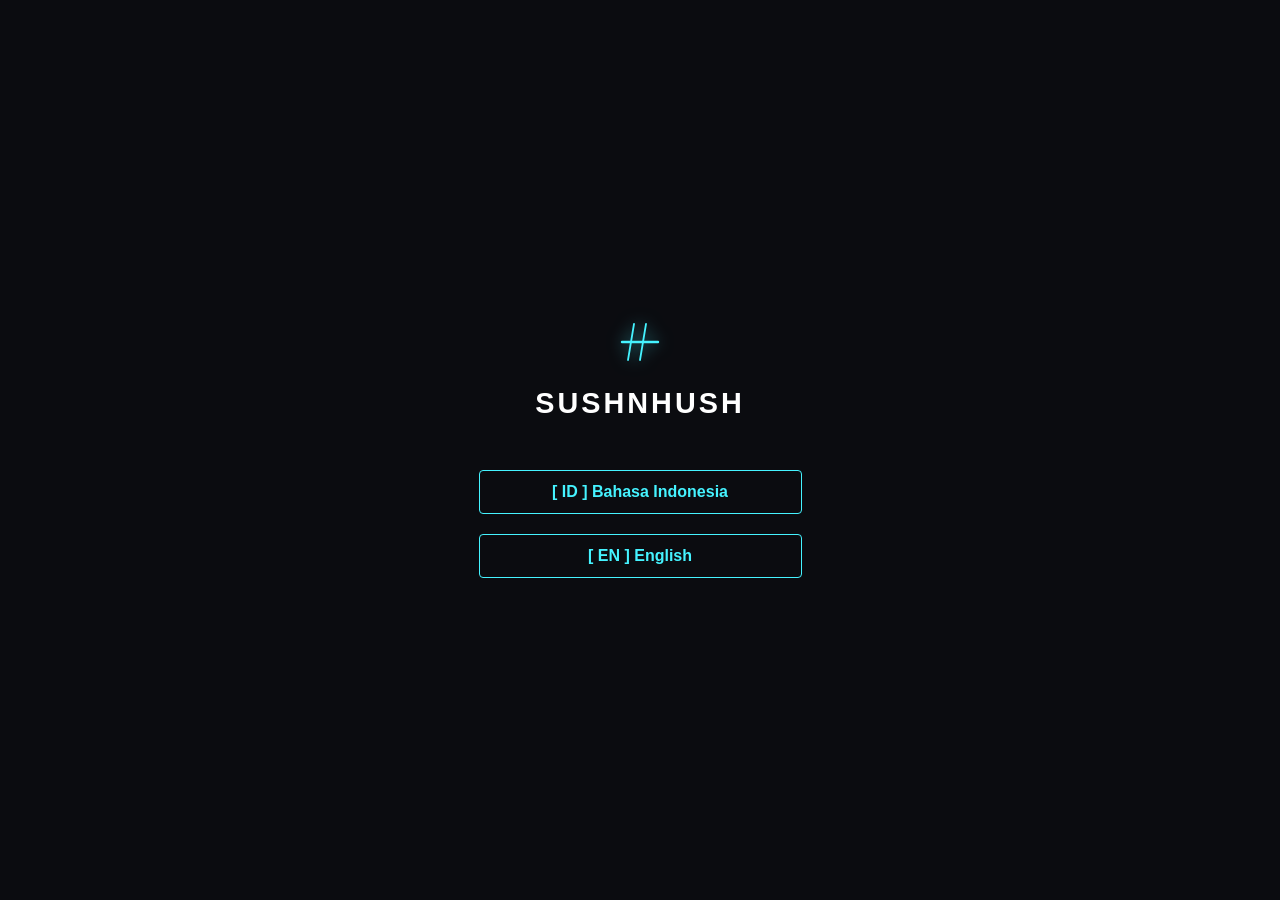
<file: index.html>
<!DOCTYPE html>
<html lang="id">
<head>
    <meta charset="UTF-8">
    <meta name="viewport" content="width=device-width, initial-scale=1.0, maximum-scale=1.0, user-scalable=no">
    <title>SushnHush - Select Language</title>
    <link rel="stylesheet" href="style-global.css">
</head>
<body>
    <div class="container">
        <div class="language-gate" id="langGate">
            <svg class="svg-logo" viewBox="0 0 100 100" xmlns="http://www.w3.org/2000/svg">
                <line x1="40" y1="20" x2="30" y2="80" class="shh-line" />
                <line x1="60" y1="20" x2="50" y2="80" class="shh-line" />
                <line x1="20" y1="50" x2="80" y2="50" class="shh-cross" />
            </svg>
            <div class="brand-name">SUSHNHUSH</div>
            <button class="btn-lang" onclick="pilihBahasaSistem('ID')">[ ID ] Bahasa Indonesia</button>
            <button class="btn-lang" onclick="pilihBahasaSistem('EN')">[ EN ] English</button>
        </div>
    </div>

    <script src="app-global.js"></script>
    <script>
        function pilihBahasaSistem(lang) {
            localStorage.setItem('sush_lang', lang);
            if (typeof navigasiKeHalaman === 'function') {
                navigasiKeHalaman('landing-pages.html', 'slide-out-left');
            } else {
                window.location.href = 'landing-pages.html';
            }
        }
    </script>
</body>
</html>
</file>
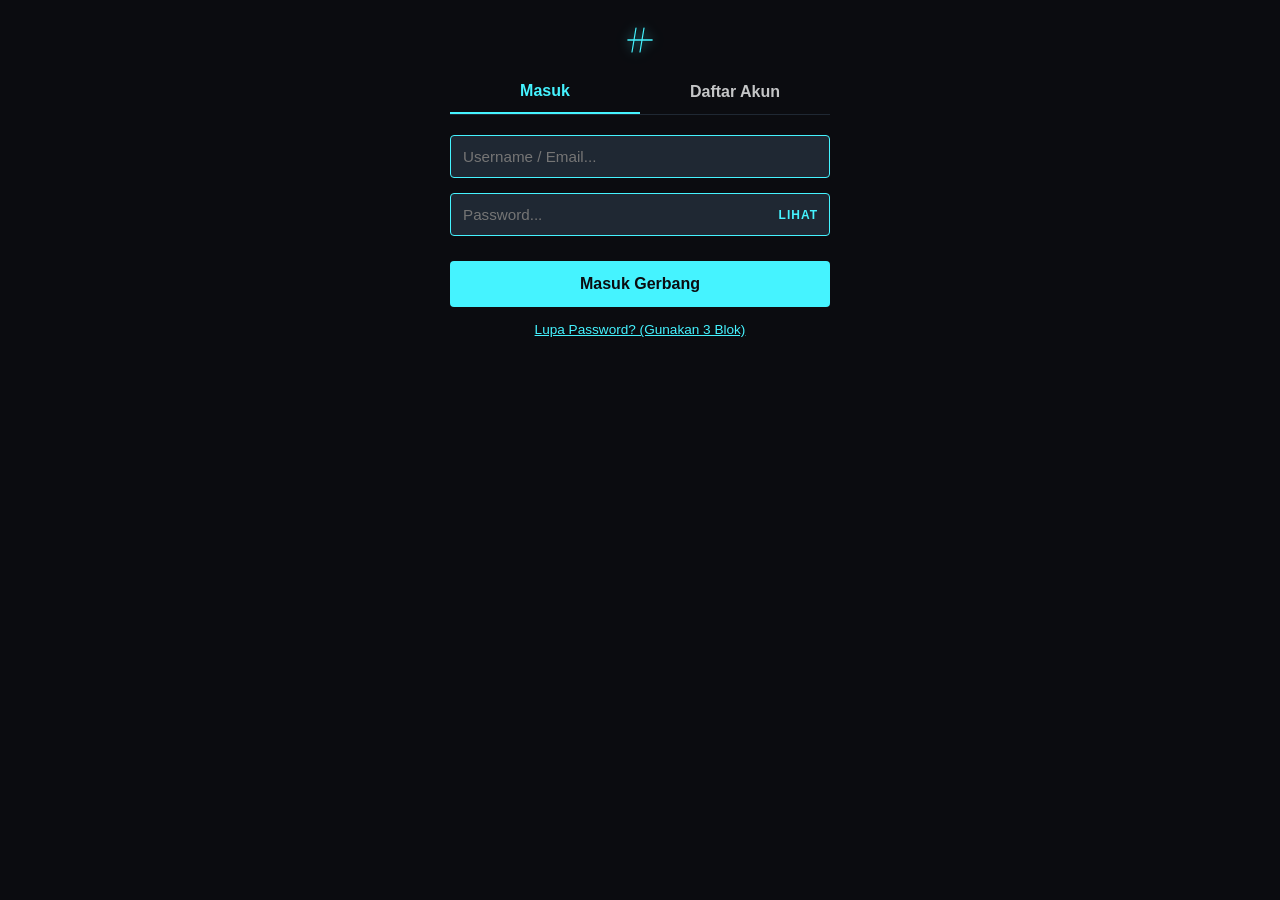
<file: auth.html>
<!DOCTYPE html>
<html lang="id">
<head>
    <meta charset="UTF-8">
    <meta name="viewport" content="width=device-width, initial-scale=1.0, maximum-scale=1.0, user-scalable=no">
    <title>SushnHush - Authentication</title>
    <link rel="stylesheet" href="style-global.css">
</head>
<body>
    <div class="container">
        <div class="auth-gate" id="authGate" style="display: block; opacity: 1;">
            <svg class="svg-logo-small" viewBox="0 0 100 100" xmlns="http://www.w3.org/2000/svg">
                <line x1="40" y1="20" x2="30" y2="80" class="shh-line" />
                <line x1="60" y1="20" x2="50" y2="80" class="shh-line" />
                <line x1="20" y1="50" x2="80" y2="50" class="shh-cross" />
            </svg>
            
            <div class="auth-tabs">
                <button class="tab-btn active" id="tabLogin" onclick="switchTab('login')"></button>
                <button class="tab-btn" id="tabRegister" onclick="switchTab('register')"></button>
            </div>
            
            <div id="formLogin" class="show-node">
                <input type="text" id="loginUser" class="input-field">
                <div class="password-wrapper">
                    <input type="password" id="loginPass" class="input-field" autocomplete="current-password">
                    <button type="button" class="toggle-pass" onclick="togglePassword('loginPass', this)"></button>
                </div>
                <button class="btn-submit" id="btnLoginSubmit" onclick="simulasiLogin()"></button>
                <p class="forgot-link" id="loginForgot" onclick="trigger3Blok()"></p>
            </div>
            
            <div id="formRegister" class="hide-node">
                <input type="text" id="regUser" class="input-field" autocomplete="off" oninput="cekPassword()">
                <p class="error-text" id="userTakenText"></p>
                <input type="email" id="regEmail" class="input-field" autocomplete="email" oninput="cekPassword()">
                
                <div class="password-wrapper">
                    <input type="password" id="regPass" class="input-field" autocomplete="new-password" oninput="cekPassword()">
                    <button type="button" class="toggle-pass" onclick="togglePassword('regPass', this)"></button>
                </div>

                <div class="password-wrapper">
                    <input type="password" id="regPassConfirm" class="input-field" autocomplete="new-password" oninput="cekPassword()">
                    <button type="button" class="toggle-pass" onclick="togglePassword('regPassConfirm', this)"></button>
                </div>
                
                <p class="error-text" id="passMismatchText"></p>
                <p class="helper-text" id="passHelperText"></p>
                
                <div class="divider-text" id="reg3BlockTitle"></div>
                <input type="text" id="regQ" class="input-field" autocomplete="off">
                <input type="text" id="regClue" class="input-field" autocomplete="off">
                <input type="password" id="regAns" class="input-field" autocomplete="off">
                
                <button class="btn-submit" id="btnRegSubmit" onclick="simulasiRegister()" disabled></button>
            </div>
        </div>
    </div>

    <script src="app-global.js"></script>
    <script>
        const kontenBahasaLokal = {
            'ID': {
                tabL: 'Masuk', tabR: 'Daftar Akun',
                loginUserPlaceholder: 'Username / Email...', loginPassPlaceholder: 'Password...', loginSubmit: 'Masuk Gerbang', loginForgot: 'Lupa Password? (Gunakan 3 Blok)',
                regUserPlaceholder: 'Username...', regEmailPlaceholder: 'Email Aktif...', regPassPlaceholder: 'Password...', passHelper: '*Password terdiri dari minimal 6 karakter gabungan antara angka dan huruf.',
                reg3BlockTitle: 'Keamanan 3 Blok (Anti-Lupa)', regQPlaceholder: '1. Buat Pertanyaan Rahasia (Cth: Kucing pertama?)...', regCluePlaceholder: '2. Clue Jawaban (Cth: Warna Oren)...', regAnsPlaceholder: '3. Jawaban Rahasia (Akan di-hash)...', regSubmit: 'Daftar & Acak Nama Samaran',
                passShow: 'LIHAT', passHide: 'TUTUP', userTaken: 'Username sudah digunakan!'
            },
            'EN': {
                tabL: 'Sign In', tabR: 'Register',
                loginUserPlaceholder: 'Username / Email...', loginPassPlaceholder: 'Password...', loginSubmit: 'Enter the Gate', loginForgot: 'Forgot Password? (Use 3 Blocks)',
                regUserPlaceholder: 'Username...', regEmailPlaceholder: 'Active Email...', regPassPlaceholder: 'Password...', passHelper: '*Password must be at least 6 characters containing both letters and numbers.',
                reg3BlockTitle: '3-Block Security (Anti-Forget)', regQPlaceholder: '1. Secret Question (Ex: First pet?)...', regCluePlaceholder: '2. Answer Clue (Ex: Orange color)...', regAnsPlaceholder: '3. Secret Answer (Will be hashed)...', regSubmit: 'Register & Randomize Alias',
                passShow: 'SHOW', passHide: 'HIDE', userTaken: 'Username is already taken!'
            }
        };

        window.addEventListener('load', function() {
            let lang = localStorage.getItem('sush_lang');
            if (!lang || (lang !== 'ID' && lang !== 'EN')) {
                lang = 'ID';
                localStorage.setItem('sush_lang', 'ID');
            }
            
            const data = kontenBahasaLokal[lang];
            
            document.getElementById('tabLogin').innerText = data.tabL; 
            document.getElementById('tabRegister').innerText = data.tabR;
            document.getElementById('loginUser').placeholder = data.loginUserPlaceholder; 
            document.getElementById('loginPass').placeholder = data.loginPassPlaceholder;
            document.getElementById('btnLoginSubmit').innerText = data.loginSubmit; 
            document.getElementById('loginForgot').innerText = data.loginForgot;
            document.getElementById('regUser').placeholder = data.regUserPlaceholder; 
            document.getElementById('regEmail').placeholder = data.regEmailPlaceholder;
            document.getElementById('regPass').placeholder = data.regPassPlaceholder; 
            document.getElementById('regPassConfirm').placeholder = lang === 'ID' ? 'Ulangi Password...' : 'Repeat Password...';
            document.getElementById('passMismatchText').innerText = lang === 'ID' ? 'Password tidak sama!' : 'Passwords do not match!';
            document.getElementById('passHelperText').innerText = data.passHelper; 
            document.getElementById('reg3BlockTitle').innerText = data.reg3BlockTitle;
            document.getElementById('regQ').placeholder = data.regQPlaceholder; 
            document.getElementById('regClue').placeholder = data.regCluePlaceholder;
            document.getElementById('regAns').placeholder = data.regAnsPlaceholder; 
            document.getElementById('btnRegSubmit').innerText = data.regSubmit;
            document.getElementById('userTakenText').innerText = data.userTaken;

            const btnsToggle = document.querySelectorAll('.toggle-pass');
            btnsToggle.forEach(b => { b.innerText = data.passShow; });
        });

        function switchTab(tab) {
            const loginForm = document.getElementById('formLogin'); 
            const regForm = document.getElementById('formRegister');
            const tabL = document.getElementById('tabLogin'); 
            const tabR = document.getElementById('tabRegister');
            
            if (tab === 'login') { 
                loginForm.classList.replace('hide-node', 'show-node'); 
                regForm.classList.replace('show-node', 'hide-node'); 
                tabL.classList.add('active'); 
                tabR.classList.remove('active'); 
            } else { 
                regForm.classList.replace('hide-node', 'show-node'); 
                loginForm.classList.replace('show-node', 'hide-node'); 
                tabR.classList.add('active'); 
                tabL.classList.remove('active'); 
                cekPassword();
            }
        }

        function togglePassword(inputId, btn) {
            const input = document.getElementById(inputId);
            const lang = localStorage.getItem('sush_lang') || 'ID';
            const data = kontenBahasaLokal[lang];
            if (input.type === 'password') { 
                input.type = 'text'; 
                btn.innerText = data.passHide; 
            } else { 
                input.type = 'password'; 
                btn.innerText = data.passShow; 
            }
        }

        function cekPassword() {
            const user = document.getElementById('regUser').value.trim();
            const email = document.getElementById('regEmail').value.trim();
            const p1 = document.getElementById('regPass').value;
            const p2 = document.getElementById('regPassConfirm').value;
            const err = document.getElementById('passMismatchText');
            const btn = document.getElementById('btnRegSubmit');
            
            if (p2 === "") { err.style.display = 'none'; btn.disabled = true; return; }
            if (p1 !== p2) { 
                err.style.display = 'block'; btn.disabled = true; 
            } else { 
                err.style.display = 'none'; 
                if(user !== "" && email !== "" && p1.length >= 6) { btn.disabled = false; } else { btn.disabled = true; }
            }
        }

        async function simulasiRegister() {
            const userValue = document.getElementById('regUser').value.trim(); 
            const emailValue = document.getElementById('regEmail').value.trim(); 
            const passValue = document.getElementById('regPass').value;
            const qValue = document.getElementById('regQ').value.trim();
            const clueValue = document.getElementById('regClue').value.trim();
            const ansValue = document.getElementById('regAns').value.trim();
            
            const passwordPattern = /^(?=.*[a-zA-Z])(?=.*\d).{6,}$/; 
            const invalidUserPattern = /[@]/;
            const lang = localStorage.getItem('sush_lang') || 'ID';
            
            const errUserTaken = document.getElementById('userTakenText');
            if (errUserTaken) errUserTaken.style.display = 'none';
            
            if(!userValue || !emailValue) {
                alert(lang === 'ID' ? "Username dan Email wajib diisi!" : "Username and Email are required!");
                return;
            }

            if (invalidUserPattern.test(userValue)) {
                alert(lang === 'ID' ? "Akses Ditolak: Username tidak boleh mengandung simbol '@' atau menyerupai format email!" : "Access Denied: Username must not contain the '@' symbol or resemble an email format!");
                return;
            }
            
            if (!passwordPattern.test(passValue)) {
                alert(lang === 'ID' ? "Akses Ditolak: Password harus terdiri dari minimal 6 karakter dan merupakan gabungan huruf serta angka!" : "Access Denied: Password must be at least 6 characters and contain both letters and numbers!");
                return;
            }

            if (!qValue || !ansValue) {
                alert(lang === 'ID' ? "Pertanyaan dan Jawaban Rahasia wajib diisi untuk perlindungan 3 Blok!" : "Secret Question and Answer are required for 3-Block security!");
                return;
            }
            
            try {
                const urlCekUser = SUPABASE_URL + '/rest/v1/users?username=eq.' + encodeURIComponent(userValue);
                const resCekUser = await fetch(urlCekUser, { method: 'GET', headers: reqHeaders });
                const dataCekUser = await resCekUser.json();
                
                if (dataCekUser && dataCekUser.length > 0) {
                    if (errUserTaken) errUserTaken.style.display = 'block';
                    return;
                }

                const urlCek = SUPABASE_URL + '/rest/v1/users?email=eq.' + encodeURIComponent(emailValue);
                const resCek = await fetch(urlCek, { method: 'GET', headers: reqHeaders });
                const dataCek = await resCek.json();
                
                if (dataCek && dataCek.length > 0) {
                    alert(lang === 'ID' ? "Akses Ditolak: Email ini sudah terdaftar di sistem SUSHNHUSH!" : "Access Denied: This email is already registered!");
                    return;
                }
                
                const newAlias = `${anonNouns[Math.floor(Math.random() * anonNouns.length)]}#${generateSecretPin()}`;
                
                const urlPost = SUPABASE_URL + '/rest/v1/users';
                const postHeaders = Object.assign({}, reqHeaders, { 'Prefer': 'return=representation' });
                const resPost = await fetch(urlPost, {
                    method: 'POST',
                    headers: postHeaders,
                    body: JSON.stringify({ 
                        username: userValue, 
                        email: emailValue, 
                        global_alias: newAlias, 
                        password: passValue,
                        secret_question: qValue,
                        secret_clue: clueValue,
                        secret_answer: ansValue
                    })
                });
                
                if (!resPost.ok) {
                    const errObj = await resPost.json();
                    alert("System Error: " + errObj.message);
                    return;
                }
                
                localStorage.setItem('sush_curUser', userValue); 
                localStorage.setItem('sush_curEmail', emailValue); 
                localStorage.setItem('sush_curAlias', newAlias);
                
                if (lang === 'ID') {
                    alert(`Registrasi Berhasil\n\nAkun Anda telah dibuat. Sistem mengacak nama samaran Anda menjadi: ${newAlias}`);
                } else {
                    alert(`Registration Successful\n\nAccount created. System randomized your alias to: ${newAlias}`);
                }
                
                window.location.href = 'beranda.html';
                
            } catch (err) {
                alert(lang === 'ID' ? "Koneksi ke server gagal: " + err.message : "Failed to connect to server: " + err.message);
            }
        }

        async function simulasiLogin() {
            const loginVal = document.getElementById('loginUser').value.trim();
            const passVal = document.getElementById('loginPass').value; 
            const lang = localStorage.getItem('sush_lang') || 'ID';
            
            if(!loginVal || !passVal) {
                alert(lang === 'ID' ? 'Username/Email dan Password wajib diisi!' : 'Username/Email and Password are required!');
                return;
            }

            try {
                const urlGet = SUPABASE_URL + '/rest/v1/users?or=(email.eq.' + encodeURIComponent(loginVal) + ',username.eq.' + encodeURIComponent(loginVal) + ')';
                const res = await fetch(urlGet, { method: 'GET', headers: reqHeaders });
                const data = await res.json();
                
                if (!data || data.length === 0) {
                    alert(lang === 'ID' ? 'Akses Ditolak: Kredensial tidak dikenali di sistem!' : 'Access Denied: Unrecognized Credentials!');
                    return;
                }
                
                if (data[0].password !== passVal) {
                    alert(lang === 'ID' ? 'Akses Ditolak: Password yang Anda masukkan salah!' : 'Access Denied: Incorrect Password!');
                    return;
                }
                
                localStorage.setItem('sush_curUser', data[0].username || 'Member'); 
                localStorage.setItem('sush_curEmail', data[0].email);
                localStorage.setItem('sush_curAlias', data[0].global_alias);
                
                if (lang === 'ID') {
                    alert(`Mencocokkan kredensial dengan database...\nBerhasil masuk ke SUSHNHUSH!`);
                } else {
                    alert(`Matching credentials with database...\nSuccessfully entered SUSHNHUSH!`);
                }
                
                window.location.href = 'beranda.html';
            } catch (err) {
                alert('System Error: ' + err.message);
            }
        }

        async function trigger3Blok() {
            const lang = localStorage.getItem('sush_lang') || 'ID';
            const inputUser = prompt(lang === 'ID' ? "Masukkan Email atau Username Anda:" : "Enter your Email or Username:");
            if (!inputUser) return;

            try {
                const urlGet = SUPABASE_URL + '/rest/v1/users?or=(email.eq.' + encodeURIComponent(inputUser) + ',username.eq.' + encodeURIComponent(inputUser) + ')';
                const res = await fetch(urlGet, { method: 'GET', headers: reqHeaders });
                const data = await res.json();

                if (!data || data.length === 0) {
                    alert(lang === 'ID' ? "Akun tidak ditemukan!" : "Account not found!");
                    return;
                }

                const user = data[0];
                if (!user.secret_question) {
                    alert(lang === 'ID' ? "Akun ini belum mengonfigurasi Keamanan 3 Blok." : "This account has not configured 3-Block Security.");
                    return;
                }

                const infoPertanyaan = lang === 'ID' 
                    ? `[KEAMANAN 3 BLOK]\n\nPertanyaan: ${user.secret_question}\nClue: ${user.secret_clue || '-'}\n\nMasukkan Jawaban Anda:`
                    : `[3-BLOCK SECURITY]\n\nQuestion: ${user.secret_question}\nClue: ${user.secret_clue || '-'}\n\nEnter your Answer:`;
                    
                const inputAns = prompt(infoPertanyaan);
                if (!inputAns) return;

                if (inputAns.trim().toLowerCase() !== String(user.secret_answer).trim().toLowerCase()) {
                    alert(lang === 'ID' ? "Jawaban salah! Akses pemulihan ditolak." : "Incorrect answer! Recovery access denied.");
                    return;
                }

                const infoPassBaru = lang === 'ID'
                    ? "Verifikasi Sukses!\n\nMasukkan Password Baru Anda\n(Minimal 6 karakter, gabungan huruf & angka):"
                    : "Verification Successful!\n\nEnter Your New Password\n(Minimum 6 characters, combining letters & numbers):";

                const passwordBaru = prompt(infoPassBaru);
                if (!passwordBaru) return;

                const passwordPattern = /^(?=.*[a-zA-Z])(?=.*\d).{6,}$/;
                if (!passwordPattern.test(passwordBaru)) {
                    alert(lang === 'ID' 
                        ? "Akses Ditolak: Password baru harus terdiri dari minimal 6 karakter dan merupakan gabungan huruf serta angka!" 
                        : "Access Denied: New password must be at least 6 characters and contain both letters and numbers!");
                    return;
                }

                const urlPatch = SUPABASE_URL + '/rest/v1/users?email=eq.' + encodeURIComponent(user.email);
                const resPatch = await fetch(urlPatch, {
                    method: 'PATCH',
                    headers: reqHeaders,
                    body: JSON.stringify({ password: passwordBaru })
                });

                if (!resPatch.ok) {
                    alert("System Error: Gagal memperbarui password di database.");
                    return;
                }


                alert(lang === 'ID'
                    ? "Password Anda berhasil diperbarui! Silakan masuk menggunakan password baru Anda."
                    : "Your password has been successfully updated! Please log in using your new password.");

            } catch (err) {
                alert("Error: " + err.message);
            }
        }

    </script>
</body>
    </html>
</file>
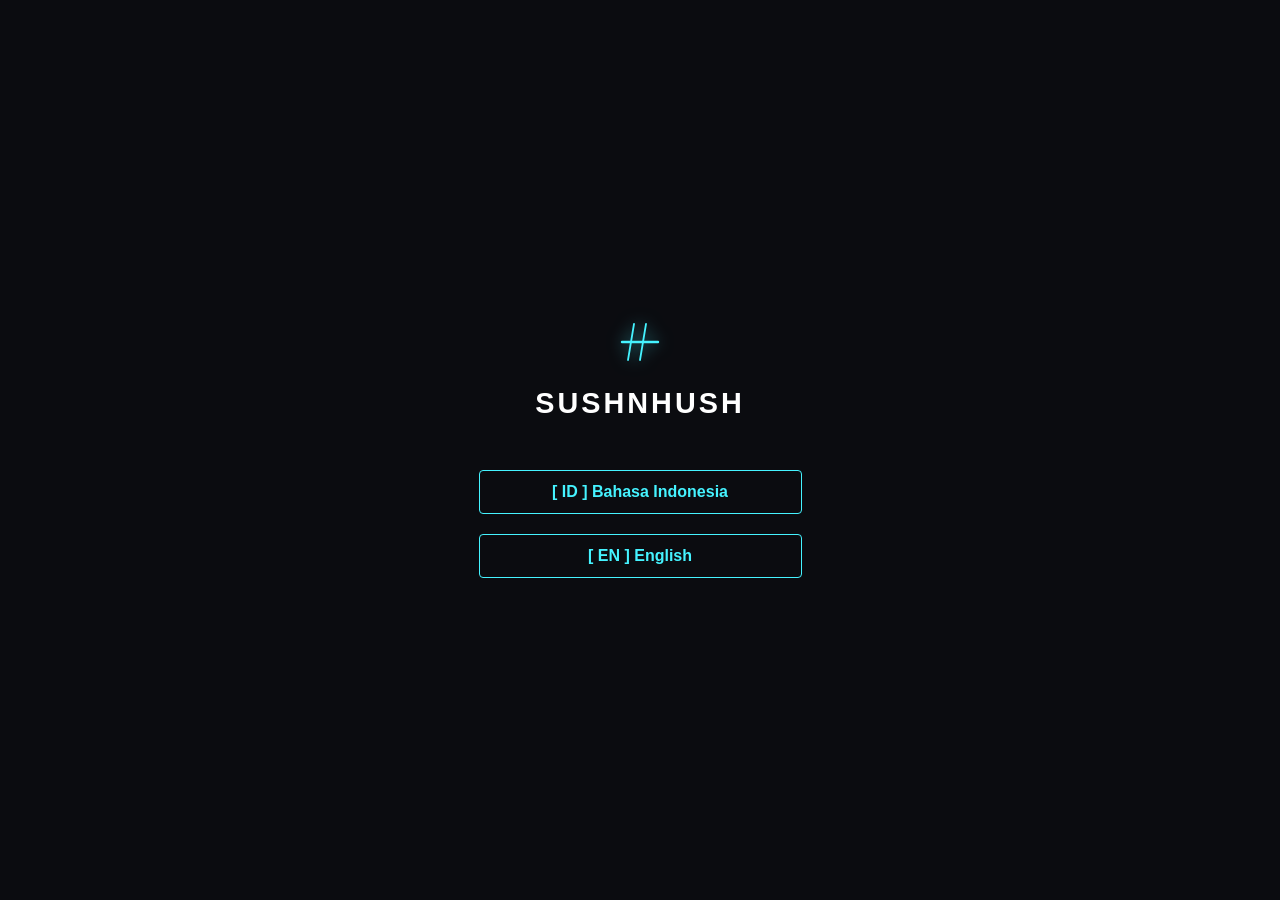
<file: beranda.html>
<!DOCTYPE html>
<html lang="id">
<head>
    <meta charset="UTF-8">
    <meta name="viewport" content="width=device-width, initial-scale=1.0, maximum-scale=1.0, user-scalable=no">
    <title>SushnHush - Main Hub</title>
    <link rel="stylesheet" href="style-global.css">
    <style>
        /* Gaya Tombol Games Neon Terisolasi */
        .btn-games-nav {
            background: transparent;
            border: 1px solid #45f3ff;
            color: #45f3ff;
            padding: 6px 10px;
            border-radius: 6px;
            font-size: 11px;
            font-weight: bold;
            cursor: pointer;
            text-transform: uppercase;
            letter-spacing: 1px;
            transition: all 0.2s cubic-bezier(0.25, 0.8, 0.25, 1);
            box-shadow: 0 0 8px rgba(69, 243, 255, 0.2);
        }
        .btn-games-nav:active {
            transform: scale(0.95);
            background: #45f3ff;
            color: #0b0c10;
            box-shadow: 0 0 15px #45f3ff;
        }
    </style>
</head>
<body>
    <div class="container">
        <div class="main-hub show-flex fade-in" id="mainHub" style="display: flex; opacity: 1; transform: translateX(0);">
            
            <div class="hub-header">
                <h2 class="hub-title" onclick="if(typeof toggleMenuPanel === 'function') toggleMenuPanel('notif')">
                    <svg class="svg-logo-hub" viewBox="0 0 100 100" xmlns="http://www.w3.org/2000/svg">
                        <line x1="40" y1="20" x2="30" y2="80" class="shh-line" />
                        <line x1="60" y1="20" x2="50" y2="80" class="shh-line" />
                        <line x1="20" y1="50" x2="80" y2="50" class="shh-cross" />
                    </svg>
                    <span>SUSHNHUSH</span><span id="titleBadge" class="neon-dot" style="display:none; margin-left:2px;">°</span>
                </h2>

                <div class="hub-nav-group">
                    <button class="btn-games-nav" onclick="window.location.href='retri.html'">[ GAMES ]</button>
                    <button class="nav-btn" id="navBtnProfile" onclick="if(typeof toggleMenuPanel === 'function') toggleMenuPanel('profile')"></button>
                    <button class="nav-btn" id="navBtnList" onclick="if(typeof toggleMenuPanel === 'function') toggleMenuPanel('list')"></button>
                    <button class="nav-btn-action" id="navBtnAction" onclick="if(typeof toggleMenuPanel === 'function') toggleMenuPanel('action')">+</button>
                    <button class="btn-logout" id="btnLogout" onclick="logoutSistem()"></button>
                </div>
            </div> 

            <div class="roll-down-panel" id="universalDropdown">
                <div class="roll-down-content" id="universalDropdownContent"></div>
            </div>

            <div class="section-title" style="margin-bottom: 15px;" id="titleRiwayat"></div>
            
            <div class="chat-list" id="hubChatList">
                <div class="empty-state" id="emptyChatText"></div>
            </div>

        </div>
    </div> 

    <div class="modal-overlay" id="modalCreate">
        <div class="modal-box">
            <h3 class="modal-title" id="mCreateTitle"></h3>
            <p class="modal-text" id="mCreateDesc"></p>
            <input type="text" id="groupNameInput" class="input-field" placeholder="Nama Grup (Maks 15 Karakter)..." maxlength="15" autocomplete="off">
            <input type="password" id="groupPassInput" class="input-field" placeholder="Password Masuk Grup..." autocomplete="new-password">
            <div class="modal-actions">
                <button class="btn-cancel" onclick="tutupModal('modalCreate')" id="mCreateCancel"></button>
                <button class="btn-confirm" onclick="prosesBuatGrup()" id="mCreateConfirm"></button>
            </div>
        </div>
    </div>

    <div class="modal-overlay" id="modalJoin">
        <div class="modal-box">
            <h3 class="modal-title" id="mJoinTitle"></h3>
            <p class="modal-text" id="mJoinDesc"></p>
            <input type="password" id="joinPassInput" class="input-field" placeholder="Password Grup..." autocomplete="new-password">
            <div class="modal-actions">
                <button class="btn-cancel" onclick="tutupModal('modalJoin')" id="mJoinCancel"></button>
                <button class="btn-confirm" onclick="prosesKetukPintu('ya')" id="mJoinConfirm"></button>
            </div>
        </div>
    </div>

    <script src="app-global.js"></script>
    <script>
        window.addEventListener('load', function() {
            if (!localStorage.getItem('sush_curEmail')) {
                window.location.href = 'index.html';
                return;
            }
            if (typeof initBeranda === "function") {
                initBeranda();
            }
        });
    
        function initBeranda() {
            var lang = localStorage.getItem('sush_lang');
            if (!lang || (lang !== 'ID' && lang !== 'EN')) { 
                lang = 'ID'; 
                localStorage.setItem('sush_lang', 'ID'); 
            }
            
            var data = kontenBahasa[lang];
            if (!data) return;
            
            document.getElementById('navBtnProfile').innerText = data.navProfile;
            document.getElementById('navBtnList').innerText = data.navNavList;
            document.getElementById('btnLogout').innerText = data.navNavBtnLogout;
            document.getElementById('titleRiwayat').innerText = data.hubHistoryTitle; 
            document.getElementById('emptyChatText').innerText = data.hubEmptyChat;
            
            document.getElementById('mCreateTitle').innerText = data.mCreateTitle;
            document.getElementById('mCreateDesc').innerText = data.mCreateDesc;
            document.getElementById('mCreateCancel').innerText = data.mCreateCancel;
            document.getElementById('mCreateConfirm').innerText = data.mCreateConfirm;
            document.getElementById('mJoinTitle').innerText = data.mJoinTitle;
            document.getElementById('mJoinDesc').innerText = data.mJoinDesc;
            document.getElementById('mJoinCancel').innerText = data.mJoinCancel;
            document.getElementById('mJoinConfirm').innerText = data.mJoinConfirm;

            currentActiveMenu = null;
            const dropdown = document.getElementById('universalDropdown');
            if (dropdown) {
                dropdown.style.maxHeight = '0px';
                dropdown.classList.remove('active');
            }

            const currentTimestamp = new Date().getTime();
            const boundaryISOString = new Date(currentTimestamp - 24 * 60 * 60 * 1000).toISOString();
            const purgeEndpointUrl = SUPABASE_URL + '/rest/v1/messages?created_at=lt.' + encodeURIComponent(boundaryISOString);
            fetch(purgeEndpointUrl, { method: 'DELETE', headers: reqHeaders }).catch(err => console.error(err));

            renderHubList();
            cekSemuaNotifikasi();
        }


        function logoutSistem() { 
            if (typeof notifIntervalId !== 'undefined' && notifIntervalId) {
                clearInterval(notifIntervalId);
                notifIntervalId = null;
            }
            if (typeof chatIntervalId !== 'undefined' && chatIntervalId) {
                clearInterval(chatIntervalId);
                chatIntervalId = null;
            }
            localStorage.removeItem('sush_curUser'); 
            localStorage.removeItem('sush_curEmail'); 
            localStorage.removeItem('sush_curAlias');
            window.location.href = 'index.html';
        }

        function bukaModal(id) { 
            const m = document.getElementById(id);
            if(m) m.style.display = 'flex'; 
        }
        
        function tutupModal(id) { 
            const m = document.getElementById(id);
            if(m) m.style.display = 'none'; 
            const nInput = document.getElementById('groupNameInput');
            if(nInput) nInput.value = ''; 
            const pInput = document.getElementById('groupPassInput');
            if(pInput) pInput.value = ''; 
            const jInput = document.getElementById('joinPassInput');
            if(jInput) jInput.value = ''; 
        }

        function bukaChatRoom(id) {
            localStorage.setItem('sush_activeGroup', id);
            if (typeof navigasiKeHalaman === 'function') {
                navigasiKeHalaman('chat.html', 'slide-out-left');
            } else {
                window.location.href = 'chat.html';
            }
        }
                    async function simulasiCariGrup() { 
            let searchVal = document.getElementById('searchSecretId');
            if(!searchVal) return;
            searchVal = searchVal.value.trim();
            const lang = localStorage.getItem('sush_lang') || 'ID';
            
            if(!searchVal) return;

            if (searchVal.includes('bit.ly') || searchVal.includes('?g=')) {
                try {
                    let base64Token = '';
                    if (searchVal.includes('?g=')) {
                        base64Token = searchVal.split('?g=')[1];
                    } else {
                        base64Token = searchVal;
                    }

                    if (base64Token) {
                        const decodedStr = decodeURIComponent(escape(atob(base64Token)));
                        const parts = decodedStr.split('|');
                        if (parts.length === 2) {
                            localStorage.setItem('sush_pendingJoin', JSON.stringify({ name: parts[0], id: parts[1] }));
                            document.getElementById('searchSecretId').value = '';
                            
                            if (typeof cekSemuaNotifikasi === 'function') {
                                cekSemuaNotifikasi();
                            }
                            
                            if (currentActiveMenu !== 'notif' && typeof toggleMenuPanel === 'function') {
                                toggleMenuPanel('notif');
                            }
                            return;
                        }
                    }
                    throw new Error();
                } catch (e) {
                    alert(lang === 'ID' ? 'Format tautan undangan tidak valid!' : 'Invalid invite link format!');
                    return;
                }
            }

            try {
                const urlCekUser = SUPABASE_URL + '/rest/v1/users?or=(global_alias.eq.' + encodeURIComponent(searchVal) + ',username.eq.' + encodeURIComponent(searchVal) + ')';
                const resCekUser = await fetch(urlCekUser, { method: 'GET', headers: reqHeaders });
                const dataUser = await resCekUser.json();

                if (dataUser && dataUser.length > 0) {
                    const targetUser = dataUser[0];
                    if (targetUser.global_alias === localStorage.getItem('sush_curAlias') || targetUser.email === localStorage.getItem('sush_curEmail')) {
                        alert(lang === 'ID' ? 'Kamu tidak bisa menambah akun serumah sendiri!' : 'You cannot add your own ID!');
                        return;
                    }

                    const targetEmail = targetUser.email;
                    const targetAlias = targetUser.global_alias;
                    const myEmail = localStorage.getItem('sush_curEmail');
                    const myAlias = localStorage.getItem('sush_curAlias');

                    const urlCekDup = SUPABASE_URL + '/rest/v1/groups?password=eq.dm_pending';
                    const resCekDup = await fetch(urlCekDup, { method: 'GET', headers: reqHeaders });
                    const allPending = await resCekDup.json();
                    
                    const isExistPending = allPending.find(g => 
                        g.members.find(m => m.email === myEmail) && g.members.find(m => m.email === targetEmail)
                    );

                    if (isExistPending) {
                        alert(lang === 'ID' ? 'Permintaan pertemanan sudah dikirim sebelumnya. Harap menunggu konfirmasi.' : 'Friend request already sent. Please wait for confirmation.');
                        return;
                    }

                    const urlCekActive = SUPABASE_URL + '/rest/v1/groups?password=eq.dm_active';
                    const resCekActive = await fetch(urlCekActive, { method: 'GET', headers: reqHeaders });
                    const allActive = await resCekActive.json();
                    
                    const isAlreadyFriend = allActive.find(g => 
                        g.members.find(m => m.email === myEmail) && g.members.find(m => m.email === targetEmail)
                    );

                    if (isAlreadyFriend) {
                        alert(lang === 'ID' ? 'Akun yang anda maksud, sudah ada di pertemanan anda.' : 'The account you mean is already in your friends list.');
                        return;
                    }

                    const randomID = 'DM' + Math.floor(1000 + Math.random() * 9000).toString(16).toUpperCase();
                    const urlPost = SUPABASE_URL + '/rest/v1/groups';
                    await fetch(urlPost, {
                        method: 'POST',
                        headers: Object.assign({}, reqHeaders, { 'Prefer': 'return=representation' }),
                        body: JSON.stringify({
                            id: randomID,
                            name: 'DM_ROOM',
                            password: 'dm_pending',
                            members: [
                                { email: myEmail, alias: myAlias, creator: true },
                                { email: targetEmail, alias: targetAlias, creator: false }
                            ]
                        })
                    });

                    alert(lang === 'ID' ? 'Akun berhasil ditemukan. Mohon menunggu konfirmasi.' : 'Account found successfully. Please wait for confirmation.');
                    document.getElementById('searchSecretId').value = '';
                } else {
                    if (searchVal.includes('#')) {
                        alert(lang === 'ID' ? 'ID Pengguna tidak ditemukan di radar rahasia!' : 'Secret User ID not found in radar!');
                        return;
                    }

                    const cleanGroupId = searchVal.replace('#', '');
                    localStorage.setItem('sush_pendingJoin', JSON.stringify({ name: 'Grup Rahasia', id: cleanGroupId }));
                    
                    if (typeof cekSemuaNotifikasi === 'function') {
                        cekSemuaNotifikasi();
                    }
                    
                    if (currentActiveMenu !== 'notif' && typeof toggleMenuPanel === 'function') {
                        toggleMenuPanel('notif');
                    }
                }
            } catch (err) {
                alert('System Error: ' + err.message);
            }
        }

        async function prosesBuatGrup() {
            const groupName = document.getElementById('groupNameInput').value.trim(); 
            const groupPass = document.getElementById('groupPassInput').value;
            const lang = localStorage.getItem('sush_lang') || 'ID';
            
            if(!groupName || !groupPass) {
                alert(lang === 'ID' ? 'Nama grup dan password wajib diisi!' : 'Group name and password are required!');
                return;
            }
            tutupModal('modalCreate'); 
            
            const generatedGroupAlias = `${anonNouns[Math.floor(Math.random() * anonNouns.length)]}#${generateSecretPin()}`;
            const myEmail = localStorage.getItem('sush_curEmail');
            
            try {
                let randomID = '';
                let isUnique = false;
                
                while (!isUnique) {
                    randomID = 'GR' + Math.floor(100000 + Math.random() * 900000).toString(16).toUpperCase() + Math.floor(10 + Math.random() * 89).toString();
                    const urlCheck = SUPABASE_URL + '/rest/v1/groups?id=eq.' + encodeURIComponent(randomID);
                    const resCheck = await fetch(urlCheck, { method: 'GET', headers: reqHeaders });
                    const checkData = await resCheck.json();
                    
                    if (!checkData || checkData.length === 0) {
                        isUnique = true;
                    }
                }

                const urlPost = SUPABASE_URL + '/rest/v1/groups';
                const postHeaders = Object.assign({}, reqHeaders, { 'Prefer': 'return=representation' });
                
                const response = await fetch(urlPost, {
                    method: 'POST',
                    headers: postHeaders,
                    body: JSON.stringify({
                        id: randomID,
                        name: groupName,
                        password: groupPass,
                        members: [{ email: myEmail, alias: generatedGroupAlias, creator: true }],
                        pending_votes: []
                    })
                });

                if (!response.ok) {
                    throw new Error(lang === 'ID' ? 'Gagal mendaftarkan grup ke database!' : 'Failed to register group to database!');
                }

                setTimeout(() => {
                    bukaChatRoom(randomID);
                }, 100);

            } catch (err) {
                alert('System Error: ' + err.message);
            }
        }

        async function prosesKetukPintu(keputusan) {
            const pendingStr = localStorage.getItem('sush_pendingJoin');
            if(!pendingStr) return;
            
            const pending = JSON.parse(pendingStr);
            const lang = localStorage.getItem('sush_lang') || 'ID';
            
            if(keputusan === 'tidak') {
                localStorage.removeItem('sush_pendingJoin');
                alert(lang === 'ID' ? 'Akses dibatalkan.' : 'Access cancelled.');
                cekSemuaNotifikasi();
                return;
            }
            
            try {
                const safeId = pending.id.replace('#', '');
                const myEmail = localStorage.getItem('sush_curEmail');
                const myAlias = localStorage.getItem('sush_curAlias');
                
                const urlRpc = SUPABASE_URL + '/rest/v1/rpc/rpc_ketuk_pintu';
                const response = await fetch(urlRpc, {
                    method: 'POST',
                    headers: reqHeaders,
                    body: JSON.stringify({
                        p_group_id: safeId,
                        p_user_email: myEmail,
                        p_user_alias: myAlias
                    })
                });

                if (!response.ok) {
                    throw new Error('RPC endpoint failed to respond.');
                }

                const result = await response.json();
                
                if (result.success) {
                    alert(lang === 'ID' ? 'Permintaan bergabung dikirim ke admin grup.' : 'Join request sent to group admins.');
                } else {
                    if (result.message === 'Already a member') {
                        alert(lang === 'ID' ? 'Anda sudah berada di dalam grup ini.' : 'You are already in this group.');
                    } else if (result.message === 'Request already pending') {
                        alert(lang === 'ID' ? 'Permintaan Anda sudah dalam antrean sebelumnya.' : 'Your request is already pending.');
                    } else {
                        alert(result.message);
                    }
                }
                
                localStorage.removeItem('sush_pendingJoin');
                cekSemuaNotifikasi();
            } catch (err) {
                alert('System Error: ' + err.message);
            }
        }

        async function prosesVote(targetEmail, roomId, setuju) {
            try {
                const myEmail = localStorage.getItem('sush_curEmail');
                const urlRpc = SUPABASE_URL + '/rest/v1/rpc/rpc_proses_vote';
                const response = await fetch(urlRpc, {
                    method: 'POST',
                    headers: reqHeaders,
                    body: JSON.stringify({
                        p_group_id: roomId,
                        p_target_email: targetEmail,
                        p_voter_email: myEmail,
                        p_is_setuju: setuju
                    })
                });

                if (!response.ok) {
                    throw new Error('RPC endpoint failed to respond.');
                }
                const result = await response.json();
                if (result.success) { console.log(result.message); } else { console.warn(result.message); }
                cekSemuaNotifikasi();
            } catch (err) {
                console.error('System Error: ' + err.message);
            }
       }

        async function renderHubList() {
            const hubList = document.getElementById('hubChatList');
            const lang = localStorage.getItem('sush_lang') || 'ID';
            const myEmail = localStorage.getItem('sush_curEmail');
            
            try {
                const urlGroups = SUPABASE_URL + '/rest/v1/groups?select=*';
                const resGroups = await fetch(urlGroups, { method: 'GET', headers: reqHeaders });
                const allGroups = await resGroups.json();
                
                const myGroups = allGroups.filter(g => g.password !== 'dm_pending' && g.members && g.members.find(m => m.email === myEmail));
                
                if(myGroups.length === 0) {
                    const emptyHTML = `<div class="empty-state">${kontenBahasa[lang].hubEmptyChat}</div>`;
                    if (hubList.innerHTML !== emptyHTML) hubList.innerHTML = emptyHTML;
                    return;
                }
                
                const urlMsgs = SUPABASE_URL + '/rest/v1/messages?select=*';
                const resMsgs = await fetch(urlMsgs, { method: 'GET', headers: reqHeaders });
                const allMsgs = await resMsgs.json();
                
                const now = new Date().getTime();
                
                myGroups.forEach(g => {
                    const gMsgs = allMsgs.filter(m => m.group_id === g.id);
                    let latestTime = 0;
                    if (gMsgs.length > 0) {
                        latestTime = Math.max(...gMsgs.map(m => new Date(m.created_at).getTime()));
                    }
                    g.latestMsgTime = latestTime;
                    g.cachedMsgs = gMsgs;
                });

                myGroups.sort((a, b) => b.latestMsgTime - a.latestMsgTime);
                
                let html = '';
                
                myGroups.forEach(g => {
                    let cNew = 0, cAge = 0, cFade = 0;
                    
                    g.cachedMsgs.forEach(msg => {
                        const msgTime = new Date(msg.created_at).getTime();
                        const diffHours = (now - msgTime) / 3600000;
                        
                        if(diffHours < 24) {
                            if(diffHours < 9) cNew++; 
                            else if(diffHours < 22) cAge++; 
                            else cFade++; 
                        }
                    });
                    
                    let indicators = '';
                    if(cNew > 0) indicators += ` <span class="neon-dot dot-green">•</span> ${cNew}`;
                    if(cAge > 0) indicators += ` <span class="neon-dot dot-yellow">•</span> ${cAge}`;
                    if(cFade > 0) indicators += ` <span class="neon-dot dot-red">•</span> ${cFade}`;
                    
                    const subtext = lang === 'ID' ? 'Ketuk untuk membuka obrolan rahasia.' : 'Tap to open secret chat.';
                    
                    html += `
                        <div class="vibe-box" style="cursor:pointer; margin-bottom: 10px;" onclick="bukaChatRoom('${g.id}')">
                            <h4 style="margin: 0; color: #45f3ff;">${g.name}${indicators}</h4>
                            <p style="font-size: 0.8rem; color: #a0a0a0; margin-top: 5px;">${subtext}</p>
                        </div>
                    `;
                });
                
                if (hubList.innerHTML !== html) hubList.innerHTML = html;
            } catch (err) {
                const errHTML = `<div class="empty-state">System Error: ${err.message}</div>`;
                if (hubList.innerHTML !== errHTML) hubList.innerHTML = errHTML;
            }
            }
                    async function cekSemuaNotifikasi() {
            const myEmail = localStorage.getItem('sush_curEmail');
            const badge = document.getElementById('titleBadge');
            const listContainer = document.getElementById('notifList');
            const lang = localStorage.getItem('sush_lang') || 'ID';
            
            if(!myEmail) return;

            let html = '';
            let hasNotif = false;

            const pendingStr = localStorage.getItem('sush_pendingJoin');
            if (pendingStr) {
                hasNotif = true;
                const pending = JSON.parse(pendingStr);
                const txt = lang === 'ID' 
                    ? `Apakah Anda ingin bergabung ke grup <strong>${pending.name}</strong>?` 
                    : `Do you want to join the group <strong>${pending.name}</strong>?`;
                const btnY = lang === 'ID' ? 'YA' : 'YES';
                const btnN = lang === 'ID' ? 'TIDAK' : 'NO';
                
                html += `
                    <div class="notif-item" style="margin-bottom: 10px;">
                        <div class="notif-text">${txt}</div>
                        <div class="notif-bars">
                            <div class="notif-btns">
                                <button class="btn-notif-accept" onclick="prosesKetukPintu('ya')">${btnY}</button>
                                <button class="btn-notif-reject" onclick="prosesKetukPintu('tidak')">${btnN}</button>
                            </div>
                        </div>
                    </div>
                `;
            }
            
            try {
                const urlGroups = SUPABASE_URL + '/rest/v1/groups?select=*';
                const resGroups = await fetch(urlGroups, { method: 'GET', headers: reqHeaders });
                const allGroups = await resGroups.json();
                
                if (allGroups && allGroups.length > 0) {
                    const dmRequests = allGroups.filter(g => 
                        g.password === 'dm_pending' && 
                        g.members && g.members.find(m => m.email === myEmail && m.creator === false)
                    );

                    dmRequests.forEach(req => {
                        hasNotif = true;
                        const pengirimData = req.members.find(m => m.creator === true);
                        const namaPengirimClean = pengirimData ? pengirimData.alias.split('#')[0] : 'Unknown';
                        const txt = lang === 'ID' 
                            ? `User <strong>${namaPengirimClean}</strong> menambahkan anda menjadi teman.` 
                            : `User <strong>${namaPengirimClean}</strong> added you as a friend.`;
                        const btnAcc = lang === 'ID' ? 'TERIMA' : 'ACCEPT';
                        const btnRej = lang === 'ID' ? 'TOLAK' : 'REJECT';

                        html += `
                            <div class="notif-item" style="margin-bottom: 10px;">
                                <div class="notif-text">${txt}</div>
                                <div class="notif-bars">
                                    <div class="notif-btns">
                                        <button class="btn-notif-accept" onclick="aksiPermintaan('${req.id}', 'terima')">${btnAcc}</button>
                                        <button class="btn-notif-reject" onclick="aksiPermintaan('${req.id}', 'tolak')">${btnRej}</button>
                                    </div>
                                </div>
                            </div>
                        `;
                    });

                    allGroups.forEach(g => {
                        if (g.password !== 'dm_pending' && g.password !== 'dm_active' && g.members && g.members.find(m => m.email === myEmail)) {
                            if (g.pending_votes && g.pending_votes.length > 0) {
                                g.pending_votes.forEach(pv => {
                                    if (!pv.type || pv.type === 'join') {
                                        const vBy = pv.voted_by || [];
                                        const rBy = pv.rejected_by || [];
                                        
                                        if (!vBy.includes(myEmail) && !rBy.includes(myEmail)) {
                                            hasNotif = true;
                                            const namaCalonClean = pv.alias.split('#')[0];
                                            const txt = lang === 'ID' ? `Izinkan <strong>${namaCalonClean}</strong> bergabung ke <strong>${g.name}</strong>?` : `Allow <strong>${namaCalonClean}</strong> to join <strong>${g.name}</strong>?`;
                                            const btnAcc = lang === 'ID' ? 'TERIMA' : 'ACCEPT';
                                            const btnRej = lang === 'ID' ? 'TOLAK' : 'REJECT';

                                            html += `
                                                <div class="notif-item" style="margin-bottom: 10px;">
                                                    <div class="notif-text">${txt}</div>
                                                    <div class="notif-bars">
                                                        <div class="notif-btns">
                                                            <button class="btn-notif-accept" onclick="prosesVote('${pv.email}', '${g.id}', true)">${btnAcc}</button>
                                                            <button class="btn-notif-reject" onclick="prosesVote('${pv.email}', '${g.id}', false)">${btnRej}</button>
                                                        </div>
                                                    </div>
                                                </div>
                                            `;
                                        }
                                    }
                                });

                                g.pending_votes.forEach(pv => {
                                    if (pv.type === 'exile') {
                                        const vBy = pv.voted_by || [];
                                        const rBy = pv.rejected_by || [];
                                        
                                        if (!vBy.includes(myEmail) && !rBy.includes(myEmail)) {
                                            hasNotif = true;
                                            const txtExileVote = kontenBahasa[lang].lblExileVote || 'ingin mengeluarkan';
                                            const txtExileFrom = kontenBahasa[lang].lblExileFrom || 'dari grup';
                                            const btnAcc = lang === 'ID' ? 'TERIMA' : 'ACCEPT';
                                            const btnRej = lang === 'ID' ? 'TOLAK' : 'REJECT';
                                            
                                            const namaPemicuClean = pv.triggered_by_alias.split('#')[0];
                                            const namaTargetClean = pv.target_alias.split('#')[0];
                                            const kalimatSopan = `<strong>${namaPemicuClean}</strong> ${txtExileVote} <strong>${namaTargetClean}</strong> ${txtExileFrom} <strong>${g.name}</strong>.`;

                                            html += `
                                                <div class="notif-item" style="margin-bottom: 10px;">
                                                    <div class="notif-text">${kalimatSopan}</div>
                                                    <div class="notif-bars">
                                                        <div class="notif-btns">
                                                            <button class="btn-notif-accept" onclick="prosesVoteExile('${pv.target_email}', '${g.id}', true)">${btnAcc}</button>
                                                            <button class="btn-notif-reject" onclick="prosesVoteExile('${pv.target_email}', '${g.id}', false)">${btnRej}</button>
                                                        </div>
                                                    </div>
                                                </div>
                                            `;
                                        }
                                    }
                                });
                            }
                        }
                    });
                }

                
                if (listContainer) {
                    if (html === '') {
                        const emptyHTML = `<div class="empty-state">${lang === 'ID' ? 'Tidak ada notifikasi baru.' : 'No new notifications.'}</div>`;
                        if (listContainer.innerHTML !== emptyHTML) listContainer.innerHTML = emptyHTML;
                    } else {
                        if (listContainer.innerHTML !== html) listContainer.innerHTML = html;
                    }
                }
                
                if (badge) {
                    if (hasNotif) {
                        if (badge.className !== "neon-dot dot-yellow") badge.className = "neon-dot dot-yellow";
                        if (badge.style.display !== 'inline-block') badge.style.display = 'inline-block';
                    } else {
                        if (badge.style.display !== 'none') badge.style.display = 'none';
                    }
                }

                const dropdown = document.getElementById('universalDropdown');
                if(dropdown && currentActiveMenu === 'notif') {
                    const cBox = document.getElementById('universalDropdownContent');
                    dropdown.style.maxHeight = (cBox.scrollHeight + 30) + 'px';
                }
                
            } catch (err) {
                console.error('System Error: ' + err.message);
            }
        }

        function toggleMenuPanel(jenisMenu) {
            const dropdown = document.getElementById('universalDropdown');
            const contentBox = document.getElementById('universalDropdownContent');
            const lang = localStorage.getItem('sush_lang') || 'ID';
            
            if (!dropdown || !contentBox) return;

            if (currentActiveMenu === jenisMenu) {
                dropdown.style.maxHeight = '0';
                dropdown.classList.remove('active');
                currentActiveMenu = null;
                return;
            }

            let htmlBaru = '';

            if (jenisMenu === 'profile') {
                const myUser = localStorage.getItem('sush_curUser') || 'Unknown';
                const myAlias = localStorage.getItem('sush_curAlias') || 'Anon#XXXXXX';
                const myEmail = localStorage.getItem('sush_curEmail') || 'unknown@mail.com';
                
                const labelUser = lang === 'ID' ? 'Username:' : 'Username:';
                const labelAlias = lang === 'ID' ? 'Nama Samaran:' : 'Alias:';
                const labelEmail = lang === 'ID' ? 'Email:' : 'Email:';

                htmlBaru = `
                    <div class="profile-bar">
                        <div class="profile-item"><span>${labelUser}</span> <span>${myUser}</span></div>
                        <div class="profile-item"><span>${labelAlias}</span> <span>${myAlias}</span></div>
                        <div class="profile-item"><span>${labelEmail}</span> <span>${myEmail}</span></div>
                    </div>
                `;
            } 
            else if (jenisMenu === 'action') {
                const txtCari = lang === 'ID' ? 'Cari Secret ID (Contoh: Panda#9X2B)...' : 'Search Secret ID (Ex: Panda#9X2B)...';
                const txtGrup = lang === 'ID' ? '+ Buat Grup Rahasia Baru' : '+ Create New Secret Group';
                const txtBtnCari = lang === 'ID' ? 'Cari' : 'Search';
                
                htmlBaru = `
                    <button class="btn-create-group" onclick="bukaModal('modalCreate')">${txtGrup}</button>
                    <div class="search-box">
                        <input type="text" id="searchSecretId" class="input-field" placeholder="${txtCari}" autocomplete="off">
                        <button class="btn-search" onclick="simulasiCariGrup()">${txtBtnCari}</button>
                    </div>
                `;
            } 
            else if (jenisMenu === 'list') {
                htmlBaru = `<div id="friendListContainer">Memuat daftar teman...</div>`;
                setTimeout(() => renderFriendList(), 50); 
            }
            else if (jenisMenu === 'notif') {
                htmlBaru = `<div id="notifList"></div>`;
                setTimeout(() => cekSemuaNotifikasi(), 50); 
            }

            contentBox.innerHTML = htmlBaru;
            dropdown.classList.add('active');
            
            const totalHeight = contentBox.scrollHeight + 30; 
            dropdown.style.maxHeight = totalHeight + 'px';
            currentActiveMenu = jenisMenu;
        }

        function togglePinFriend(roomId, event) {
            if (event) event.stopPropagation();
            let pinned = [];
            try {
                pinned = JSON.parse(localStorage.getItem('sush_pinnedFriends')) || [];
            } catch (e) {
                pinned = [];
            }
            
            if (pinned.includes(roomId)) {
                pinned = pinned.filter(id => id !== roomId);
            } else {
                pinned.push(roomId);
            }
            localStorage.setItem('sush_pinnedFriends', JSON.stringify(pinned));
            renderFriendList();
        }

        async function renderFriendList() {
            const container = document.getElementById('friendListContainer');
            if(!container) return;
            
            const myEmail = localStorage.getItem('sush_curEmail');
            const lang = localStorage.getItem('sush_lang') || 'ID';
            
            try {
                const urlGroups = SUPABASE_URL + '/rest/v1/groups?password=eq.dm_active&select=*';
                const resGroups = await fetch(urlGroups, { method: 'GET', headers: reqHeaders });
                const allGroups = await resGroups.json();
                
                const myDMs = allGroups.filter(g => g.members && g.members.find(m => m.email === myEmail));
                
                if (myDMs.length === 0) {
                    container.innerHTML = `<div style="font-size:0.8rem; color:#a0a0a0; text-align:center; padding:10px;">${lang === 'ID' ? 'Belum ada teman terdaftar.' : 'No friends listed yet.'}</div>`;
                    return;
                }
                
                const urlMsgs = SUPABASE_URL + '/rest/v1/messages?select=*';
                const resMsgs = await fetch(urlMsgs, { method: 'GET', headers: reqHeaders });
                const allMsgs = await resMsgs.json();
                
                const now = new Date().getTime();
                let temanList = [];
                
                myDMs.forEach(dm => {
                    const temanObj = dm.members.find(m => m.email !== myEmail);
                    if(temanObj) {
                        const roomMsgs = allMsgs.filter(m => m.group_id === dm.id);
                        let latestTime = 0;
                        if (roomMsgs.length > 0) {
                            latestTime = Math.max(...roomMsgs.map(m => new Date(m.created_at).getTime()));
                        }
                        
                        temanList.push({ 
                            alias: temanObj.alias, 
                            roomId: dm.id,
                            latestMsgTime: latestTime
                        });
                    }
                });
                
                let pinnedIds = [];
                try {
                    pinnedIds = JSON.parse(localStorage.getItem('sush_pinnedFriends')) || [];
                } catch (e) {
                    pinnedIds = [];
                }
                
                let pinnedPasukan = [];
                let regulerPasukan = [];
                
                temanList.forEach(t => {
                    if (pinnedIds.includes(t.roomId)) {
                        pinnedPasukan.push(t);
                    } else {
                        regulerPasukan.push(t);
                    }
                });
                
                pinnedPasukan.sort((a, b) => {
                    const partsA = a.alias.split('#');
                    const partsB = b.alias.split('#');
                    const namaA = partsA[0].toLowerCase();
                    const namaB = partsB[0].toLowerCase();
                    if (namaA < namaB) return -1;
                    if (namaA > namaB) return 1;
                    const numA = parseInt(partsA[1], 10) || 0;
                    const numB = parseInt(partsB[1], 10) || 0;
                    return numA - numB;
                });

                regulerPasukan.sort((a, b) => {
                    const partsA = a.alias.split('#');
                    const partsB = b.alias.split('#');
                    const namaA = partsA[0].toLowerCase();
                    const namaB = partsB[0].toLowerCase();
                    if (namaA < namaB) return -1;
                    if (namaA > namaB) return 1;
                    const numA = parseInt(partsA[1], 10) || 0;
                    const numB = parseInt(partsB[1], 10) || 0;
                    return numA - numB;
                });
                
                let htmlList = '';
                
                if (pinnedPasukan.length > 0) {
                    htmlList += `<div class="divider-text" style="border-bottom: 1px solid #45f3ff; font-weight: bold; padding-bottom: 2px;">📌 PINNED</div>`;
                    pinnedPasukan.forEach(t => {
                        let indicator = '';
                        if (t.latestMsgTime > 0) {
                            const diffHours = (now - t.latestMsgTime) / 3600000;
                            if (diffHours < 24) {
                                if (diffHours < 9) indicator = ` <span class="neon-dot dot-green">•</span>`;
                                else if (diffHours < 22) indicator = ` <span class="neon-dot dot-yellow">•</span>`;
                                else indicator = ` <span class="neon-dot dot-red">•</span>`;
                            }
                        }
                        
                        htmlList += `
                            <div class="list-item-friend" onclick="bukaChatRoom('${t.roomId}')" style="margin-bottom: 5px; border-left: 3px solid #ffd700;">
                                <span class="list-friend-name">${t.alias}${indicator}</span>
                                <div style="display: flex; align-items: center; gap: 15px;">
                                    <span onclick="togglePinFriend('${t.roomId}', event)" style="cursor: pointer; font-size: 0.85rem; color: #ff4a4a; font-weight: bold;">UNPIN</span>
                                    <span style="color:#45f3ff; font-size:1.2rem;">--></span>
                                </div>
                            </div>
                        `;
                    });
                }
                
                let currentAbjadMarker = '';
                regulerPasukan.forEach(t => {
                    const firstLetter = t.alias.charAt(0).toUpperCase();
                    if (firstLetter !== currentAbjadMarker) {
                        currentAbjadMarker = firstLetter;
                        htmlList += `<div class="divider-text" style="margin-top: 10px; font-weight: bold;">${currentAbjadMarker}</div>`;
                    }
                    
                    let indicator = '';
                    if (t.latestMsgTime > 0) {
                        const diffHours = (now - t.latestMsgTime) / 3600000;
                        if (diffHours < 24) {
                            if (diffHours < 9) indicator = ` <span class="neon-dot dot-green">•</span>`;
                            else if (diffHours < 22) indicator = ` <span class="neon-dot dot-yellow">•</span>`;
                            else indicator = ` <span class="neon-dot dot-red">•</span>`;
                        }
                    }
                    
                    htmlList += `
                        <div class="list-item-friend" onclick="bukaChatRoom('${t.roomId}')" style="margin-bottom: 5px;">
                            <span class="list-friend-name">${t.alias}${indicator}</span>
                            <div style="display: flex; align-items: center; gap: 15px;">
                                <span onclick="togglePinFriend('${t.roomId}', event)" style="cursor: pointer; font-size: 0.85rem; color: #45f3ff; font-weight: bold;">PIN</span>
                                <span style="color:#45f3ff; font-size:1.2rem;">--></span>
                            </div>
                        </div>
                    `;
                });
                
                const newHTML = `<div style="display:flex; flex-direction:column; gap:5px;">${htmlList}</div>`;
                if (container.innerHTML !== newHTML) container.innerHTML = newHTML;
                
                const dropdown = document.getElementById('universalDropdown');
                if(dropdown && currentActiveMenu === 'list') {
                    const cBox = document.getElementById('universalDropdownContent');
                    dropdown.style.maxHeight = (cBox.scrollHeight + 30) + 'px';
                }
                
            } catch (err) {
                container.innerHTML = `<div style="font-size:0.8rem; color:#ff4a4a; text-align:center; padding:10px;">Error: ${err.message}</div>`;
            }
        }

        async function prosesVoteExile(targetEmail, roomId, setuju) {
            try {
                const myEmail = localStorage.getItem('sush_curEmail');
                
                const urlGroup = SUPABASE_URL + '/rest/v1/groups?id=eq.' + encodeURIComponent(roomId);
                const resGroup = await fetch(urlGroup, { method: 'GET', headers: reqHeaders });
                const groupData = await resGroup.json();

                if (!groupData || groupData.length === 0) return;
                const g = groupData[0];
                let pendingVotes = g.pending_votes || [];
                let members = g.members || [];

                let currentVote = pendingVotes.find(pv => pv.type === 'exile' && pv.target_email === targetEmail);
                if (!currentVote) return;

                if (setuju) {
                    if (!currentVote.voted_by.includes(myEmail)) {
                        currentVote.voted_by.push(myEmail);
                    }
                } else {
                    if (!currentVote.rejected_by.includes(myEmail)) {
                        currentVote.rejected_by.push(myEmail);
                    }
                }

                const kuorumMayoritas = Math.floor(members.length / 2) + 1;

                if (currentVote.voted_by.length >= kuorumMayoritas) {
                    members = members.filter(m => m.email !== targetEmail);
                    pendingVotes = pendingVotes.filter(pv => !(pv.type === 'exile' && pv.target_email === targetEmail));
                } else if (currentVote.rejected_by.length >= kuorumMayoritas) {
                    pendingVotes = pendingVotes.filter(pv => !(pv.type === 'exile' && pv.target_email === targetEmail));
                }

                const urlPatch = SUPABASE_URL + '/rest/v1/groups?id=eq.' + encodeURIComponent(roomId);
                await fetch(urlPatch, {
                    method: 'PATCH',
                    headers: Object.assign({}, reqHeaders, { 'Prefer': 'return=representation' }),
                    body: JSON.stringify({ members: members, pending_votes: pendingVotes })
                });

                cekSemuaNotifikasi();
                renderHubList();
            } catch (err) {
                console.error('Exile Vote Error: ' + err.message);
            }
        }

            
        async function aksiPermintaan(roomId, tipe) {
            const lang = localStorage.getItem('sush_lang') || 'ID';
            toggleMenuPanel('notif'); 
            try {
                if (tipe === 'tolak') {
                    const urlDel = SUPABASE_URL + '/rest/v1/groups?id=eq.' + encodeURIComponent(roomId);
                    await fetch(urlDel, { method: 'DELETE', headers: reqHeaders });
                    alert(lang === 'ID' ? 'Permintaan ditolak.' : 'Request rejected.');
                } else {
                    const urlGet = SUPABASE_URL + '/rest/v1/groups?id=eq.' + encodeURIComponent(roomId);
                    const resGet = await fetch(urlGet, { method: 'GET', headers: reqHeaders });
                    const resData = await resGet.json();
                    if(!resData || resData.length === 0) return;

                    const room = resData[0];
                    const creatorMem = room.members.find(m => m.creator === true);
                    const receiverMem = room.members.find(m => m.creator === false);
                    const cleanCreatorName = creatorMem ? creatorMem.alias.split('#')[0] : 'Unknown';
                    const cleanReceiverName = receiverMem ? receiverMem.alias.split('#')[0] : 'Unknown';
                    const customRoomName = `${cleanCreatorName} & ${cleanReceiverName}`;

                    const urlPatch = SUPABASE_URL + '/rest/v1/groups?id=eq.' + encodeURIComponent(roomId);
                    await fetch(urlPatch, {
                        method: 'PATCH',
                        headers: Object.assign({}, reqHeaders, { 'Prefer': 'return=representation' }),
                        body: JSON.stringify({ name: customRoomName, password: 'dm_active' })
                    });
                    alert(lang === 'ID' ? 'Jalur chat personal berhasil terbentuk!' : 'Direct message room established successfully!');
                }
                cekSemuaNotifikasi();
                renderHubList(); 
            } catch (err) { alert('System Error: ' + err.message); }
        }

        function cekPermintaanPertemanan() {
            if (currentActiveMenu === 'notif') {
                cekSemuaNotifikasi();
            } else {
                cekBadgeNotifikasi();
            }
        }
        
        async function cekBadgeNotifikasi() {
            const myEmail = localStorage.getItem('sush_curEmail');
            const badge = document.getElementById('titleBadge');
            if(!myEmail || !badge) return;
            
            try {
                const pendingStr = localStorage.getItem('sush_pendingJoin');
                let hasLocalNotif = pendingStr ? true : false;

                const urlGetDM = SUPABASE_URL + '/rest/v1/groups?password=eq.dm_pending';
                const resDM = await fetch(urlGetDM, { method: 'GET', headers: reqHeaders });
                const dataDM = await resDM.json();

                const requestsForMe = dataDM.filter(g => 
                    g.members && g.members.find(m => m.email === myEmail && m.creator === false)
                );

                const urlGetGroups = SUPABASE_URL + '/rest/v1/groups?select=*';
                const resGroups = await fetch(urlGetGroups, { method: 'GET', headers: reqHeaders });
                const dataGroups = await resGroups.json();
                
                let voteRequestsCount = 0;
                dataGroups.forEach(g => {
                    if (g.members && g.members.find(m => m.email === myEmail)) {
                        if (g.pending_votes && g.pending_votes.length > 0) {
                            g.pending_votes.forEach(pv => {
                                if (!pv.voted_by || !pv.voted_by.includes(myEmail)) {
                                    voteRequestsCount++;
                                }
                            });
                        }
                    }
                });

                if (hasLocalNotif || requestsForMe.length > 0 || voteRequestsCount > 0) {
                    if (badge.className !== "neon-dot dot-yellow") badge.className = "neon-dot dot-yellow";
                    if (badge.style.display !== 'inline-block') badge.style.display = 'inline-block';
                } else {
                    if (badge.style.display !== 'none') badge.style.display = 'none';
                }
            } catch(e) {}
        }
    </script>
</body>
</html>
</file>
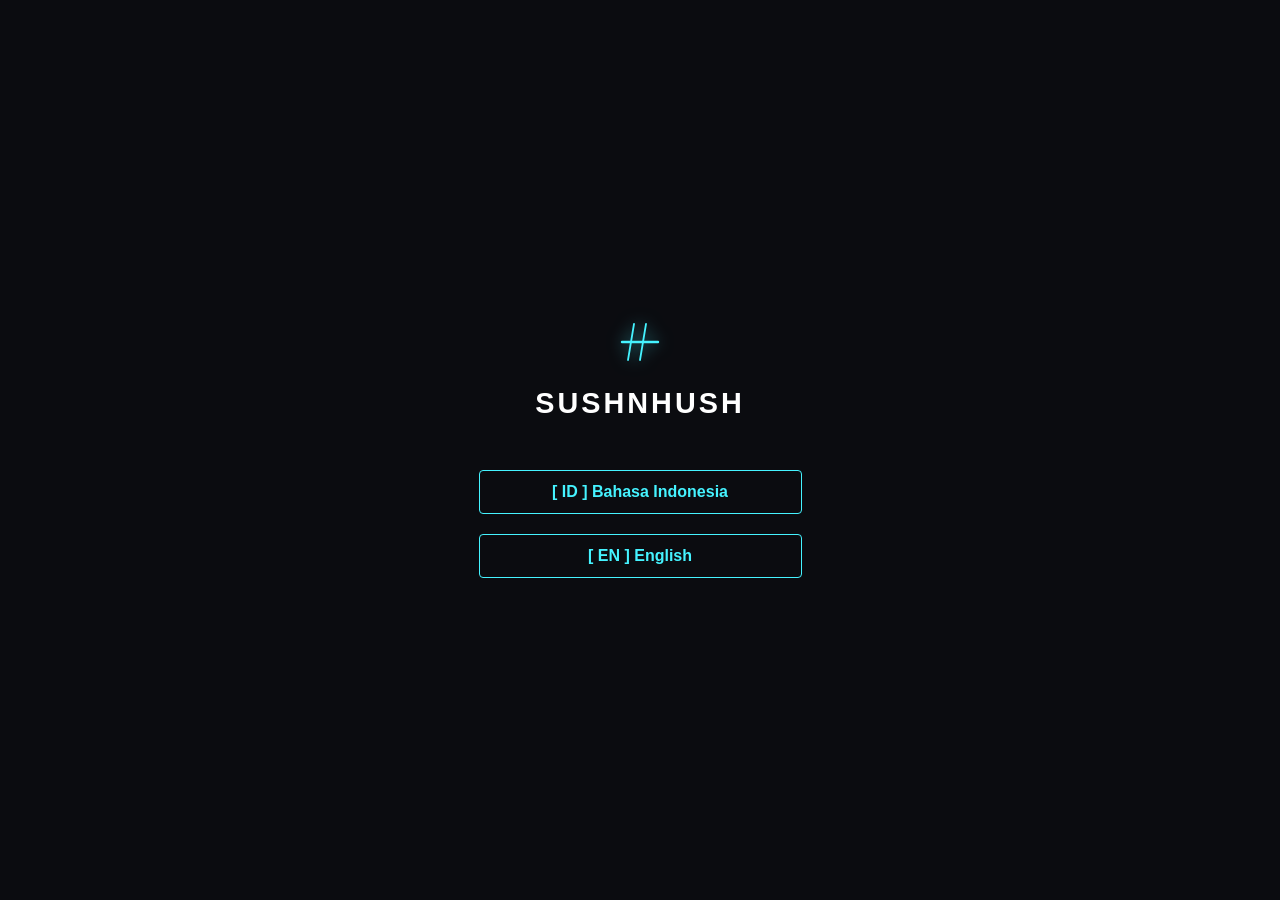
<file: chat.html>
<!DOCTYPE html>
<html lang="id">
<head>
    <meta charset="UTF-8">
    <meta name="viewport" content="width=device-width, initial-scale=1.0, maximum-scale=1.0, user-scalable=no">
    <title>SushnHush - Secret Room</title>
    <link rel="stylesheet" href="style-global.css">
</head>
<body>
    <div class="container">
        <div class="chat-room show-flex fade-in" id="chatRoom" style="display: flex; opacity: 1; transform: translateX(0);">
            <div class="chat-header">
                <button class="back-btn" id="btnBackToHub" onclick="kembaliKeHub()">←</button>
                <div class="chat-title-area">
                    <h3 class="chat-group-name" id="roomGroupName" onclick="toggleGroupMenuPanel()" style="cursor:pointer; text-decoration:underline; text-decoration-style:dashed;">Memuat...</h3>
                    <div class="chat-status" id="roomStatus">...</div>
                </div>
                <div class="chat-secret-id" id="roomSecretId">ID: #...</div>
            </div>
    
            <div class="roll-down-panel" id="groupDropdown">
                <div class="roll-down-content" id="groupDropdownContent">
                    <div id="memberListContainer"></div>
                </div>
            </div>
            
            <button class="btn-invite-link" id="btnInviteLink" onclick="salinLinkUndangan()"></button>
            
            <div class="chat-messages" id="messageContainer">
                <div class="msg-system" id="systemMsgWelcome"></div>
            </div>

            <div class="chat-input-area">
                <input type="text" id="chatInputBox" class="chat-input" placeholder="..." autocomplete="off" onkeypress="handleEnter(event)">
                <button class="btn-send" onclick="kirimPesan()">➤</button>
            </div>
        </div>
    </div>
    <script src="app-global.js"></script>
        <script>

        window.addEventListener('load', function() {
            window.activeGroupId = localStorage.getItem('sush_activeGroup');
            activeGroupId = window.activeGroupId;
            
            if (!localStorage.getItem('sush_curEmail') || !activeGroupId) {
                if (typeof navigasiKeHalaman === 'function') {
                    navigasiKeHalaman('beranda.html', 'slide-out-right');
                } else {
                    window.location.href = 'beranda.html';
                }
                return;
            }
            initChatRoom();
        });

        function initChatRoom() {
            const lang = localStorage.getItem('sush_lang') || 'ID';
            if (typeof kontenBahasa === 'undefined') return;
            const data = kontenBahasa[lang];
            if (!data) return;

            document.getElementById('systemMsgWelcome').innerText = data.sysWelcome;
            document.getElementById('btnInviteLink').innerText = data.btnCopyLink;
            document.getElementById('chatInputBox').placeholder = lang === 'ID' ? 'Ketik pesan rahasia di sini...' : 'Type secret message here...';

            urusRefreshChatManual();
        }

        function kembaliKeHub() {
            if(chatIntervalId) {
                clearInterval(chatIntervalId);
                chatIntervalId = null;
            }
            localStorage.removeItem('sush_activeGroup');
            
            if (typeof navigasiKeHalaman === 'function') {
                navigasiKeHalaman('beranda.html', 'slide-out-right');
            } else {
                window.location.href = 'beranda.html';
            }
        }
        
        async function toggleGroupMenuPanel() {
            const dropdown = document.getElementById('groupDropdown');
            const container = document.getElementById('memberListContainer');
            if (!dropdown || !container || !activeGroupId) return;

            if (dropdown.classList.contains('active')) {
                dropdown.style.maxHeight = '0px';
                dropdown.classList.remove('active');
                return;
            }

            container.innerHTML = '<div style="color:#a0a0a0; font-size:0.85rem; text-align:center; padding: 10px;">Menyadap data sirkel...</div>';
            dropdown.classList.add('active');
            dropdown.style.maxHeight = '100px'; 

            try {
                const safeId = activeGroupId.replace('#', '');
                const myEmail = localStorage.getItem('sush_curEmail');
                const lang = localStorage.getItem('sush_lang') || 'ID';
                
                const urlGroup = SUPABASE_URL + '/rest/v1/groups?id=eq.' + encodeURIComponent(safeId);
                const resGroup = await fetch(urlGroup, { method: 'GET', headers: reqHeaders });
                const groupData = await resGroup.json();
                
                if (!groupData || groupData.length === 0) {
                    container.innerHTML = '<div style="color:#ff4a4a; font-size:0.85rem; text-align:center;">Sirkel rahasia tidak ditemukan.</div>';
                    return;
                }
                const g = groupData[0];
                let members = g.members || [];

                const urlDMs = SUPABASE_URL + '/rest/v1/groups?select=members&password=in.(dm_active,dm_pending)';
                const resDMs = await fetch(urlDMs, { method: 'GET', headers: reqHeaders });
                const allDMs = await resDMs.json();
                
                let friendEmails = [];
                allDMs.forEach(dm => {
                    const isMyDM = dm.members.find(m => m.email === myEmail);
                    if (isMyDM) {
                        dm.members.forEach(m => {
                            if (m.email !== myEmail) friendEmails.push(m.email);
                        });
                    }
                });


                members.sort((a, b) => {
                    const nameA = a.alias.toLowerCase();
                    const nameB = b.alias.toLowerCase();
                    if (nameA < nameB) return -1;
                    if (nameA > nameB) return 1;
                    return 0;
                });


                const txtKeluar = lang === 'ID' ? 'Keluar Grup' : 'Leave Group';
                const txtTendang = lang === 'ID' ? 'Tendang' : 'Exile';
                
                let htmlList = `
                    <div style="display: flex; justify-content: space-between; align-items: center; margin-bottom: 15px; border-bottom: 1px dashed #ff4a4a; padding-bottom: 10px;">
                        <span style="color: #ffffff; font-weight: bold; font-size: 0.95rem;"></span>
                        <button onclick="prosesKetukKeluar()" style="background: transparent; border: 1px solid #ff4a4a; color: #ff4a4a; padding: 4px 10px; border-radius: 4px; font-size: 0.8rem; font-weight: bold; cursor: pointer;">[ ${txtKeluar} ]</button>
                    </div>
                `;

                let currentAbjadMarker = '';
                
                members.forEach(m => {
                    const firstLetter = m.alias.charAt(0).toUpperCase();
                    if (firstLetter !== currentAbjadMarker) {
                        currentAbjadMarker = firstLetter;
                        htmlList += `<div class="divider-text" style="margin-top: 10px; font-weight: bold; border-bottom: 1px solid #1f2833; color: #45f3ff; font-size:0.85rem; padding-bottom:2px;">${currentAbjadMarker}</div>`;
                    }

                    if (m.email === myEmail) {
                        
                        htmlList += `
                            <div class="list-item-friend" style="margin-bottom: 5px; background: transparent; border-left: 3px solid #a0a0a0; padding: 10px;">
                                <span class="list-friend-name" style="color:#a0a0a0;">${m.alias} (Kamu)</span>
                            </div>
                        `;
                    } else {
                        
                        const isFriend = friendEmails.includes(m.email);
                        const btnAdd = isFriend ? '' : `<span onclick="simulasiTambahTemanJalurCepat('${m.alias}')" style="cursor: pointer; font-size: 1.2rem; color: #45f3ff; font-weight: bold; margin-right: 15px;" title="Tambah Teman">[+]</span>`;
                        const btnExile = `<span onclick="prosesPicatTendang('${m.email}', '${m.alias}')" style="cursor: pointer; font-size: 0.85rem; color: #ff4a4a; font-weight: bold;">[${txtTendang}]</span>`;

                        htmlList += `
                            <div class="list-item-friend" style="margin-bottom: 5px; padding: 10px;">
                                <span class="list-friend-name">${m.alias}</span>
                                <div style="display: flex; align-items: center;">
                                    ${btnAdd}
                                    ${btnExile}
                                </div>
                            </div>
                        `;
                    }
                });

                container.innerHTML = htmlList;
                dropdown.style.maxHeight = (container.scrollHeight + 30) + 'px';

            } catch (err) {
                container.innerHTML = `<div style="color:#ff4a4a; font-size:0.85rem; text-align:center;">System Error: ${err.message}</div>`;
            }
        }
            
        async function prosesPicatTendang(targetEmail, targetAlias) {
            const lang = localStorage.getItem('sush_lang') || 'ID';
            const msg = lang === 'ID' ? `Yakin ingin menendang ${targetAlias.split('#')[0]} dari grup?` : `Are you sure you want to exile ${targetAlias.split('#')[0]} from the group?`;
            if (!confirm(msg)) return;

            try {
                const safeId = activeGroupId.replace('#', '');
                const myEmail = localStorage.getItem('sush_curEmail');
                const myAlias = localStorage.getItem('sush_curAlias');

                const urlGroup = SUPABASE_URL + '/rest/v1/groups?id=eq.' + encodeURIComponent(safeId);
                const resGroup = await fetch(urlGroup, { method: 'GET', headers: reqHeaders });
                const groupData = await resGroup.json();

                if (!groupData || groupData.length === 0) return;
                const g = groupData[0];
                let pendingVotes = g.pending_votes || [];

                const isAlreadyOnTrial = pendingVotes.find(pv => pv.type === 'exile' && pv.target_email === targetEmail);
                if (isAlreadyOnTrial) {
                    alert(lang === 'ID' ? 'Proses pengeluaran user ini sudah berjalan di beranda.' : 'Exile process for this user is already running on dashboard.');
                    return;
                }

                const newExileRequest = {
                    type: 'exile',
                    target_email: targetEmail,
                    target_alias: targetAlias,
                    triggered_by_email: myEmail,
                    triggered_by_alias: myAlias,
                    voted_by: [myEmail], 
                    rejected_by: []
                };

                pendingVotes.push(newExileRequest);

                const urlPatch = SUPABASE_URL + '/rest/v1/groups?id=eq.' + encodeURIComponent(safeId);
                await fetch(urlPatch, {
                    method: 'PATCH',
                    headers: Object.assign({}, reqHeaders, { 'Prefer': 'return=representation' }),
                    body: JSON.stringify({ pending_votes: pendingVotes })
                });

                alert(lang === 'ID' ? 'Permintaan tendang berhasil diproses ke beranda anggota.' : 'Exile request successfully processed to members\' dashboard.');
                toggleGroupMenuPanel(); 
                urusRefreshChatManual(); 

            } catch (err) {
                alert('System Error: ' + err.message);
            }
        }
         async function prosesKetukKeluar() {
            const lang = localStorage.getItem('sush_lang') || 'ID';
            const msg = lang === 'ID' ? 'Yakin ingin melepas kedaulatan dan keluar dari sirkel ini?' : 'Are you sure you want to leave this circle?';
            if (!confirm(msg)) return;

            try {
                const safeId = activeGroupId.replace('#', '');
                const myEmail = localStorage.getItem('sush_curEmail');

                const urlGroup = SUPABASE_URL + '/rest/v1/groups?id=eq.' + encodeURIComponent(safeId);
                const resGroup = await fetch(urlGroup, { method: 'GET', headers: reqHeaders });
                const groupData = await resGroup.json();

                if (!groupData || groupData.length === 0) return;
                const g = groupData[0];
                let members = g.members || [];

                const myData = members.find(m => m.email === myEmail);
                let sisaMembers = members.filter(m => m.email !== myEmail);

                // Transfer admin jika creator kabur (anti-grup mati)
                if (myData && myData.creator === true && sisaMembers.length > 0) {
                    sisaMembers[0].creator = true; 
                }

                if (sisaMembers.length === 0) {
                    await fetch(urlGroup, { method: 'DELETE', headers: reqHeaders });
                } else {
                    const urlPatch = SUPABASE_URL + '/rest/v1/groups?id=eq.' + encodeURIComponent(safeId);
                    await fetch(urlPatch, {
                        method: 'PATCH',
                        headers: Object.assign({}, reqHeaders, { 'Prefer': 'return=representation' }),
                        body: JSON.stringify({ members: sisaMembers })
                    });
                }

                kembaliKeHub();
            } catch (err) {
                alert('System Error: ' + err.message);
            }
        }

        function simulasiTambahTemanJalurCepat(targetAlias) {
            const lang = localStorage.getItem('sush_lang') || 'ID';
            alert(lang === 'ID' ? `Untuk menjaga keamanan, silakan copy nama ${targetAlias} dan gunakan menu 'Cari Secret ID' di panel beranda.` : `For security, please copy ${targetAlias} and use 'Search Secret ID' on the dashboard.`);
        }
            
        async function salinLinkUndangan() {
            if(!activeGroupId) return;
            const lang = localStorage.getItem('sush_lang') || 'ID';
            
            try {
                const safeId = activeGroupId.replace('#', '');
                const urlGet = SUPABASE_URL + '/rest/v1/groups?id=eq.' + encodeURIComponent(safeId);
                const res = await fetch(urlGet, { method: 'GET', headers: reqHeaders });
                const data = await res.json();
                
                if (!data || data.length === 0) return;
                
                const groupName = data[0].name;
                const rawData = groupName + '|' + safeId;
                const encodedData = btoa(unescape(encodeURIComponent(rawData)));
                const link = 'https://bit.ly/4uKqh7z?g=' + encodedData;
                
                navigator.clipboard.writeText(link);
                alert(lang === 'ID' ? 'Link misterius berhasil disalin! Kirim ke sirkelmu secara rahasia.' : 'Mysterious link copied! Send to your circle secretly.');
            } catch (err) {
                alert('System Error: ' + err.message);
            }
        }

        function urusRefreshChatManual() {
            renderChatMessages();
        }

        async function renderChatMessages() {
            if(!activeGroupId) return;
            const lang = localStorage.getItem('sush_lang') || 'ID';
            const data = kontenBahasa[lang];
            const safeId = activeGroupId.replace('#', '');
            
            try {
                const urlGroup = SUPABASE_URL + '/rest/v1/groups?id=eq.' + encodeURIComponent(safeId);
                const resGroup = await fetch(urlGroup, { method: 'GET', headers: reqHeaders });
                const groupData = await resGroup.json();
                
                if (!groupData || groupData.length === 0) return;
                const g = groupData[0];
                
                document.getElementById('roomGroupName').innerText = g.name;
                document.getElementById('roomSecretId').innerText = 'ID: #' + g.id;
                document.getElementById('roomStatus').innerText = g.members.length + ' ' + (data ? data.groupMembers : 'Anggota'); 
                
                const inviteBtn = document.getElementById('btnInviteLink');
                if (inviteBtn) {
                    if (g.password === 'dm_active') {
                        inviteBtn.style.display = 'none';
                    } else {
                        inviteBtn.style.display = 'block';
                    }
                }
                
                const container = document.getElementById('messageContainer');
                const isScrolledToBottom = container.scrollHeight - container.clientHeight <= container.scrollTop + 10;
                
                let newHtml = '<div class="msg-system">' + (data ? data.sysWelcome : 'Obrolan dienkripsi.') + '</div>';
                
                const batasWaktuISO = new Date(Date.now() - 24 * 60 * 60 * 1000).toISOString();
                const urlMsgs = SUPABASE_URL + '/rest/v1/messages?group_id=eq.' + encodeURIComponent(safeId) + '&created_at=gte.' + encodeURIComponent(batasWaktuISO);
                const resMsgs = await fetch(urlMsgs, { method: 'GET', headers: reqHeaders });
                const msgsData = await resMsgs.json();
                
                const now = new Date().getTime();
                const myEmail = localStorage.getItem('sush_curEmail');
                
                msgsData.forEach(msg => {
                    const msgTime = new Date(msg.created_at).getTime();
                    const diffHours = (now - msgTime) / 3600000;
                    if (diffHours >= 24) return;
                    
                    let statusTxt = data ? data.msgNew : 'Baru';
                    let color = '#45f3ff';
                    
                    if(diffHours >= 9 && diffHours < 22) { 
                        statusTxt = data ? data.msgAging : 'Lama'; 
                        color = '#ffd700'; 
                    } else if(diffHours >= 22) { 
                        statusTxt = data ? data.msgFading : 'Pudar'; 
                        color = '#ff4a4a'; 
                    }
                    
                    const isMe = msg.sender_email === myEmail;
                    const alignClass = isMe ? 'msg-me' : '';
                    const bgStyle = isMe ? 'background: #45f3ff; color: #0b0c10;' : 'background: #1f2833; color: #c5c6c7; align-self: flex-start;';
                    const borderRadius = isMe ? 'border-bottom-right-radius: 2px;' : 'border-bottom-left-radius: 2px;';
                    
                    newHtml += `
                        <div class="msg-bubble ${alignClass}" style="${bgStyle} ${borderRadius}">
                            <div style="font-size: 0.75rem; font-weight: bold; opacity: 0.8; margin-bottom: 3px;">${msg.sender_alias}</div>
                            <div>${msg.text}</div>
                            <div class="msg-lifespan" style="color: ${isMe ? '#0b0c10' : color};">${statusTxt}</div>
                        </div>
                    `;
                });
                
                if (container.innerHTML !== newHtml) {
                    container.innerHTML = newHtml;
                    if (isScrolledToBottom) {
                        container.scrollTop = container.scrollHeight;
                    }
                }
                
            } catch (err) {
                console.error(err);
            }
        }

        async function kirimPesan() {
            const input = document.getElementById('chatInputBox'); 
            const text = input.value.trim();
            if(!text || !activeGroupId) return;
            
            const safeId = activeGroupId.replace('#', '');
            const myEmail = localStorage.getItem('sush_curEmail');
            const defaultAlias = localStorage.getItem('sush_curAlias') || 'Anon#XXXXXX';
            const lang = localStorage.getItem('sush_lang') || 'ID';
            const statusTxt = lang === 'ID' ? 'Baru' : 'New';
            
            const container = document.getElementById('messageContainer');
            container.innerHTML += `
                <div class="msg-bubble msg-me" style="background: #45f3ff; color: #0b0c10; border-bottom-right-radius: 2px;">
                    <div style="font-size: 0.75rem; font-weight: bold; opacity: 0.8; margin-bottom: 3px;">${defaultAlias}</div>
                    <div>${text}</div>
                    <div class="msg-lifespan" style="color: #0b0c10;">${statusTxt}</div>
                </div>
            `;
            container.scrollTop = container.scrollHeight;
            input.value = ''; 

            try {
                const urlGroup = SUPABASE_URL + '/rest/v1/groups?id=eq.' + encodeURIComponent(safeId);
                const resGroup = await fetch(urlGroup, { method: 'GET', headers: reqHeaders });
                const groupData = await resGroup.json();
                
                if (!groupData || groupData.length === 0) return;
                
                const g = groupData[0];
                const myMemberData = g.members.find(m => m.email === myEmail);
                const alias = myMemberData ? myMemberData.alias : defaultAlias;
                
                const urlPost = SUPABASE_URL + '/rest/v1/messages';
                const postHeaders = Object.assign({}, reqHeaders, { 'Prefer': 'return=representation' });
                
                await fetch(urlPost, {
                    method: 'POST',
                    headers: postHeaders,
                    body: JSON.stringify({
                        group_id: safeId,
                        sender_email: myEmail,
                        sender_alias: alias,
                        text: text
                    })
                });
                
            } catch (err) {
                console.error('System Error: ' + err.message);
            }
        }
    </script>
</body>
</html>
</file>
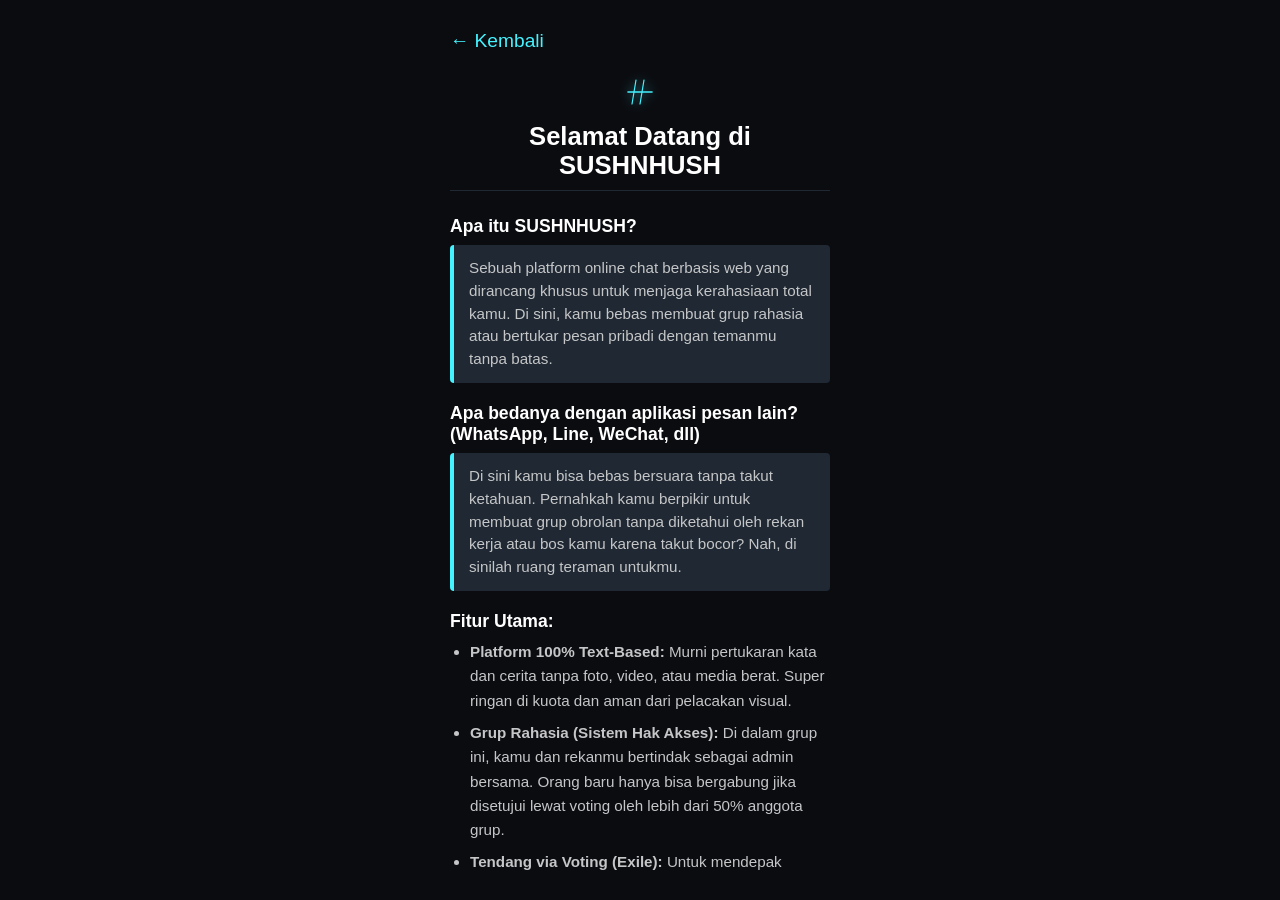
<file: landing-pages.html>
<!DOCTYPE html>
<html lang="id">
<head>
    <meta charset="UTF-8">
    <meta name="viewport" content="width=device-width, initial-scale=1.0, maximum-scale=1.0, user-scalable=no">
    <title>SushnHush - Privacy First</title>
    <link rel="stylesheet" href="style-global.css">
</head>
<body>
    <div class="container">
        <!-- Taktis: Ditambahkan display block agar tidak tersembunyi CSS bawaan -->
        <div class="landing-page" id="landingPage" style="display: block; opacity: 1;">
            <button class="btn-back-gate" id="btnBackGate" onclick="mundurKeGerbang()">← Back</button>
            <svg class="svg-logo-small" viewBox="0 0 100 100" xmlns="http://www.w3.org/2000/svg">
                <line x1="40" y1="20" x2="30" y2="80" class="shh-line" />
                <line x1="60" y1="20" x2="50" y2="80" class="shh-line" />
                <line x1="20" y1="50" x2="80" y2="50" class="shh-cross" />
            </svg>
            <h2 id="landingTitle"></h2>
            
            <div class="section-title" id="subTitle1"></div>
            <div class="vibe-box"><p id="desc1"></p></div>
            
            <div class="section-title" id="subTitle2"></div>
            <div class="vibe-box"><p id="desc2"></p></div>
            
            <div class="section-title" id="subTitle3"></div>
            <ul class="feature-list" id="featureList"></ul>
            
            <div class="rules-box">
                <h3 id="rulesTitle"></h3>
                <ul id="rulesList"></ul>
            </div>
            
            <button class="btn-next" id="btnToAuth" onclick="majuKeAuth()"></button>
        </div>
    </div>
    <script src="app-global.js"></script>
    <script>
        window.addEventListener('load', function() {
            const lang = localStorage.getItem('sush_lang') || 'ID';
            if (typeof kontenBahasa === 'undefined') return;
            const data = kontenBahasa[lang];
            
            if (!data) return;

            document.getElementById('landingTitle').innerText = data.title; 
            document.getElementById('subTitle1').innerText = data.subTitle1; 
            document.getElementById('desc1').innerHTML = data.desc1;
            document.getElementById('subTitle2').innerText = data.subTitle2; 
            document.getElementById('desc2').innerHTML = data.desc2; 
            document.getElementById('subTitle3').innerText = data.subTitle3;
            document.getElementById('rulesTitle').innerText = data.rulesTitle; 
            document.getElementById('btnToAuth').innerText = data.btnText;
            document.getElementById('btnBackGate').innerText = data.btnBack;
            document.getElementById('featureList').innerHTML = data.features.map(f => `<li>${f}</li>`).join(''); 
            document.getElementById('rulesList').innerHTML = data.rules.map(r => `<li>${r}</li>`).join('');
        });

        function mundurKeGerbang() {
            // Target diubah secara presisi ke index.html
            if (typeof navigasiKeHalaman === 'function') {
                navigasiKeHalaman('index.html', 'slide-out-right');
            } else {
                window.location.href = 'index.html';
            }
        }

        function majuKeAuth() {
            if (typeof navigasiKeHalaman === 'function') {
                navigasiKeHalaman('auth.html', 'slide-out-left');
            } else {
                window.location.href = 'auth.html';
            }
        }
    </script>
</body>
</html>
</file>
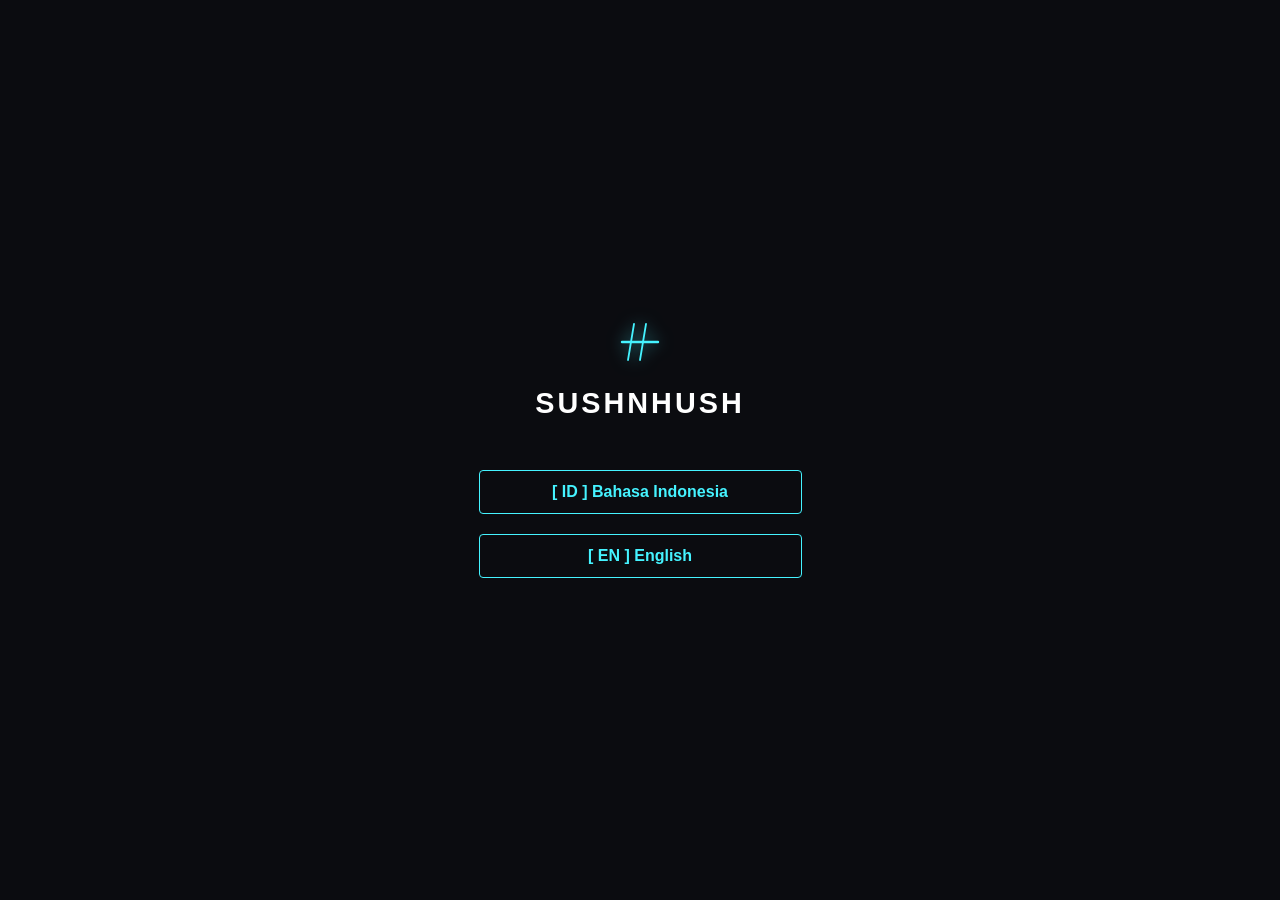
<file: languages.html>
<!DOCTYPE html>
<html lang="id">
<head>
    <meta charset="UTF-8">
    <meta name="viewport" content="width=device-width, initial-scale=1.0, maximum-scale=1.0, user-scalable=no">
    <title>SushnHush - Select Language</title>
    <link rel="stylesheet" href="style-global.css">
</head>
<body>
    <div class="container">
        <div class="language-gate" id="langGate">
            <svg class="svg-logo" viewBox="0 0 100 100" xmlns="http://www.w3.org/2000/svg">
                <line x1="40" y1="20" x2="30" y2="80" class="shh-line" />
                <line x1="60" y1="20" x2="50" y2="80" class="shh-line" />
                <line x1="20" y1="50" x2="80" y2="50" class="shh-cross" />
            </svg>
            <div class="brand-name">SUSHNHUSH</div>
            <button class="btn-lang" onclick="pilihBahasaSistem('ID')">[ ID ] Bahasa Indonesia</button>
            <button class="btn-lang" onclick="pilihBahasaSistem('EN')">[ EN ] English</button>
        </div>
    </div>
    <script src="app-global.js"></script>
    <script>
        function pilihBahasaSistem(lang) {
            localStorage.setItem('sush_lang', lang);
            if (typeof navigasiKeHalaman === 'function') {
                navigasiKeHalaman('index.html', 'slide-out-left');
            } else {
                window.location.href = 'index.html';
            }
        }
    </script>
</body>
</html>
</file>
<file: style-global.css>
body {
    margin: 0;
    padding: 0;
    background-color: #0b0c10;
    color: #c5c6c7;
    font-family: 'Segoe UI', Tahoma, Geneva, Verdana, sans-serif;
    display: flex;
    justify-content: center;
    align-items: center;
    min-height: 100dvh;
    width: 100vw;
    overflow: hidden;
}

.container {
    width: 100%;
    max-width: 420px;
    height: 100dvh;
    padding: 20px;
    box-sizing: border-box;
    display: flex;
    flex-direction: column;
    position: relative;
    overflow: hidden;
}

.page-view {
    position: absolute;
    top: 0;
    left: 0;
    width: 100%;
    height: 100%;
    padding: 20px;
    box-sizing: border-box;
    display: flex;
    flex-direction: column;
    background-color: #0b0c10;
}

.slide-out-left {
    animation: slideOutLeftAnim 0.25s ease-in-out forwards;
}

.slide-in-right {
    animation: slideInRightAnim 0.25s ease-in-out forwards;
}

.slide-out-right {
    animation: slideOutRightAnim 0.25s ease-in-out forwards;
}

.slide-in-left {
    animation: slideInLeftAnim 0.25s ease-in-out forwards;
}

@keyframes slideOutLeftAnim {
    from { transform: translateX(0); opacity: 1; }
    to { transform: translateX(-100%); opacity: 0; }
}

@keyframes slideInRightAnim {
    from { transform: translateX(100%); opacity: 0; }
    to { transform: translateX(0); opacity: 1; }
}

@keyframes slideOutRightAnim {
    from { transform: translateX(0); opacity: 1; }
    to { transform: translateX(100%); opacity: 0; }
}

@keyframes slideInLeftAnim {
    from { transform: translateX(-100%); opacity: 0; }
    to { transform: translateX(0); opacity: 1; }
}

.language-gate {
    display: flex;
    flex-direction: column;
    justify-content: center;
    align-items: center;
    height: 100%;
}

.brand-name {
    font-size: 1.8rem;
    font-weight: bold;
    color: #ffffff;
    letter-spacing: 3px;
    margin-bottom: 40px;
    text-align: center;
}

.btn-lang {
    background: transparent;
    border: 1px solid #45f3ff;
    color: #45f3ff;
    padding: 12px 24px;
    font-size: 1rem;
    font-weight: 600;
    margin: 10px auto;
    cursor: pointer;
    border-radius: 4px;
    width: 85%;
    display: block;
    transition: all 0.3s ease;
}

.btn-lang:active, .btn-lang:hover {
    background: #45f3ff;
    color: #0b0c10;
    box-shadow: 0 0 15px #45f3ff;
}

.landing-page {
    height: 100%;
    overflow-y: auto;
    text-align: left;
    padding-bottom: 20px;
    position: relative;
}

.btn-back-gate {
    background: transparent;
    border: none;
    color: #45f3ff;
    font-size: 1.2rem;
    cursor: pointer;
    position: relative;
    display: inline-block;
    margin-bottom: 10px;
    padding: 10px 0;
    outline: none;
}

.landing-page h2 {
    color: #ffffff;
    font-size: 1.6rem;
    text-align: center;
    margin-bottom: 25px;
    border-bottom: 1px solid #1f2833;
    padding-bottom: 10px;
    margin-top: 10px;
}

.section-title {
    color: #ffffff;
    font-size: 1.1rem;
    font-weight: 600;
    margin-top: 20px;
    margin-bottom: 8px;
}

.vibe-box {
    background: #1f2833;
    border-left: 4px solid #45f3ff;
    padding: 12px 15px;
    margin-bottom: 15px;
    border-radius: 4px;
}

.vibe-box p {
    margin: 0;
    font-size: 0.95rem;
    line-height: 1.5;
}

.feature-list {
    margin: 0 0 20px 0;
    padding-left: 20px;
    font-size: 0.95rem;
    line-height: 1.6;
}

.feature-list li {
    margin-bottom: 8px;
}

.rules-box {
    background: #151a21;
    border: 1px solid #ff4a4a;
    padding: 15px;
    border-radius: 4px;
    margin-bottom: 30px;
}

.rules-box h3 {
    color: #ff4a4a;
    margin-top: 0;
    margin-bottom: 8px;
    font-size: 1rem;
}

.rules-box ul {
    margin: 0;
    padding-left: 20px;
    font-size: 0.9rem;
    color: #e5e5e5;
    line-height: 1.5;
}

.btn-next {
    background: #45f3ff;
    color: #0b0c10;
    border: none;
    padding: 14px;
    font-size: 1rem;
    font-weight: bold;
    width: 100%;
    border-radius: 4px;
    cursor: pointer;
    margin-bottom: 20px;
    box-shadow: 0 4px 10px rgba(69, 243, 255, 0.2);
}

.auth-gate {
    height: 100%;
    overflow-y: auto;
    padding-bottom: 20px;
}

.auth-tabs {
    display: flex;
    margin-bottom: 20px;
    border-bottom: 1px solid #1f2833;
}

.tab-btn {
    flex: 1;
    background: transparent;
    border: none;
    color: #c5c6c7;
    padding: 12px;
    font-size: 1rem;
    font-weight: bold;
    cursor: pointer;
    transition: all 0.3s;
}

.tab-btn.active {
    color: #45f3ff;
    border-bottom: 2px solid #45f3ff;
}

.input-field {
    width: 100%;
    padding: 12px;
    margin-bottom: 15px;
    box-sizing: border-box;
    background: #1f2833;
    border: 1px solid #45f3ff;
    color: #ffffff;
    border-radius: 4px;
    font-size: 0.95rem;
    outline: none;
}

.input-field:focus {
    box-shadow: 0 0 8px rgba(69, 243, 255, 0.3);
}

.password-wrapper {
    position: relative;
    width: 100%;
    margin-bottom: 15px;
}

.password-wrapper .input-field {
    margin-bottom: 0;
    padding-right: 65px;
}

.toggle-pass {
    position: absolute;
    right: 12px;
    top: 50%;
    transform: translateY(-50%);
    background: transparent;
    border: none;
    color: #45f3ff;
    font-size: 0.75rem;
    font-weight: bold;
    cursor: pointer;
    outline: none;
    padding: 0;
    letter-spacing: 1px;
}

.helper-text {
    color: #a0a0a0;
    font-size: 0.8rem;
    text-align: left;
    margin-top: -10px;
    margin-bottom: 15px;
    line-height: 1.4;
}

.error-text {
    color: #ff4a4a;
    font-size: 0.8rem;
    text-align: left;
    margin-top: -10px;
    margin-bottom: 15px;
    line-height: 1.4;
    display: none;
}

.divider-text {
    color: #45f3ff;
    font-size: 0.85rem;
    text-align: left;
    margin: 10px 0 15px 0;
    border-bottom: 1px dashed #1f2833;
    padding-bottom: 5px;
}

.btn-submit {
    background: #45f3ff;
    color: #0b0c10;
    border: none;
    padding: 14px;
    font-size: 1rem;
    font-weight: bold;
    width: 100%;
    border-radius: 4px;
    cursor: pointer;
    margin-top: 10px;
    transition: 0.3s;
}

.btn-submit:disabled {
    background: #333;
    color: #777;
    cursor: not-allowed;
    box-shadow: none;
}

.forgot-link {
    color: #45f3ff;
    font-size: 0.85rem;
    text-align: center;
    margin-top: 15px;
    cursor: pointer;
    text-decoration: underline;
}
.main-hub {
    height: 100%;
    flex-direction: column;
    display: flex;
}

.hub-header {
    display: flex;
    justify-content: space-between;
    align-items: center;
    border-bottom: 1px solid #1f2833;
    padding-bottom: 12px;
    width: 100%;
    box-sizing: border-box;
    flex-wrap: wrap;
    gap: 10px;
}

.hub-title {
    font-size: 1.2rem;
    color: #ffffff;
    margin: 0;
    font-weight: bold;
    display: flex;
    align-items: center;
    gap: 8px;
    cursor: pointer;
    user-select: none;
}

.hub-nav-group {
    display: flex;
    gap: 10px;
    align-items: center;
    flex-wrap: wrap;
}

.nav-btn {
    background: transparent;
    border: none;
    color: #c5c6c7;
    font-size: 0.85rem;
    font-weight: bold;
    cursor: pointer;
    padding: 5px;
    transition: color 0.3s;
    outline: none;
}

.nav-btn.active, .nav-btn:hover {
    color: #45f3ff;
}

.nav-btn-action {
    background: transparent;
    border: 1px solid #45f3ff;
    color: #45f3ff;
    font-size: 1.2rem;
    font-weight: bold;
    cursor: pointer;
    padding: 0 8px;
    border-radius: 4px;
    display: flex;
    align-items: center;
    justify-content: center;
    height: 28px;
    outline: none;
}

.btn-logout {
    background: transparent;
    border: 1px solid #ff4a4a;
    color: #ff4a4a;
    padding: 5px 10px;
    border-radius: 4px;
    cursor: pointer;
    font-size: 0.8rem;
    font-weight: bold;
    outline: none;
}

.roll-down-panel {
    width: 100%;
    background: #151a21;
    box-sizing: border-box;
    overflow-y: auto;
    max-height: 0px;
    transition: max-height 0.4s ease-in-out;
    border-bottom: 1px solid transparent;
}

.roll-down-panel.active {
    border-bottom: 1px solid #1f2833;
    margin-bottom: 15px;
    max-height: 50vh;
}

.roll-down-content {
    padding: 15px;
    display: flex;
    flex-direction: column;
    gap: 15px;
}

.profile-bar {
    background: #0b0c10;
    border: 1px dashed #45f3ff;
    border-radius: 4px;
    padding: 10px 15px;
    display: flex;
    flex-direction: column;
    gap: 5px;
}

.profile-item {
    font-size: 0.85rem;
    color: #c5c6c7;
    display: flex;
    justify-content: space-between;
}

.profile-item span:first-child {
    font-weight: bold;
    color: #45f3ff;
}

.btn-create-group {
    background: #45f3ff;
    color: #0b0c10;
    border: none;
    padding: 15px;
    font-size: 1.1rem;
    font-weight: bold;
    width: 100%;
    border-radius: 4px;
    cursor: pointer;
}

.btn-invite-link {
    background: #1f2833;
    color: #45f3ff;
    border: 1px dashed #45f3ff;
    padding: 10px;
    font-size: 0.95rem;
    font-weight: bold;
    width: 100%;
    border-radius: 4px;
    cursor: pointer;
    margin-bottom: 20px;
    transition: 0.3s;
}

.btn-invite-link:active {
    background: #45f3ff;
    color: #0b0c10;
}

.search-box {
    display: flex;
}

.search-box .input-field {
    margin-bottom: 0;
    border-radius: 4px 0 0 4px;
    border-right: none;
}

.btn-search {
    background: #1f2833;
    border: 1px solid #45f3ff;
    border-left: none;
    color: #45f3ff;
    padding: 0 20px;
    border-radius: 0 4px 4px 0;
    cursor: pointer;
    font-weight: bold;
}

.list-item-friend {
    display: flex;
    justify-content: space-between;
    align-items: center;
    background: #0b0c10;
    border-left: 3px solid #45f3ff;
    padding: 10px;
    border-radius: 2px;
    cursor: pointer;
    transition: background 0.3s;
}

.list-item-friend:hover {
    background: #1f2833;
}

.list-friend-name {
    font-size: 0.9rem;
    color: #ffffff;
    font-weight: bold;
}

.chat-list {
    flex: 1;
    overflow-y: auto;
    display: flex;
    flex-direction: column;
    gap: 10px;
    margin-top: 15px;
}

.empty-state {
    text-align: center;
    padding: 20px 10px;
    color: #a0a0a0;
    font-size: 0.95rem;
    border: 1px dashed #1f2833;
    border-radius: 4px;
}

.chat-room {
    height: 100%;
    flex-direction: column;
    display: flex;
}

.chat-header {
    display: flex;
    justify-content: space-between;
    align-items: center;
    border-bottom: 1px solid #1f2833;
    padding-bottom: 15px;
    margin-bottom: 15px;
}

.back-btn {
    background: transparent;
    border: none;
    color: #45f3ff;
    font-size: 1.5rem;
    cursor: pointer;
    padding: 0 10px 0 0;
    outline: none;
}

.chat-title-area {
    flex: 1;
    text-align: left;
}

.chat-group-name {
    font-size: 1.2rem;
    color: #ffffff;
    font-weight: bold;
    margin: 0;
}

.chat-status {
    font-size: 0.75rem;
    color: #a0a0a0;
    margin-top: 3px;
    font-style: italic;
}

.chat-secret-id {
    font-size: 0.8rem;
    color: #a0a0a0;
    background: #151a21;
    padding: 2px 6px;
    border-radius: 4px;
}

.chat-messages {
    flex: 1;
    overflow-y: auto;
    display: flex;
    flex-direction: column;
    gap: 12px;
    padding-right: 5px;
    margin-bottom: 15px;
}

.msg-bubble {
    max-width: 80%;
    padding: 10px 14px;
    border-radius: 8px;
    font-size: 0.95rem; line-height: 1.4;
    word-wrap: break-word;
    position: relative;
}

.msg-me {
    background: #45f3ff;
    color: #0b0c10;
    align-self: flex-end;
    border-bottom-right-radius: 2px;
}

.msg-system {
    background: transparent;
    color: #a0a0a0;
    align-self: center;
    font-size: 0.8rem;
    text-align: center;
    font-style: italic;
    border: 1px dashed #1f2833;
    border-radius: 4px;
    padding: 5px 10px;
    width: 90%;
}

.msg-lifespan {
    font-size: 0.7rem;
    margin-top: 5px;
    text-align: right;
    opacity: 0.7;
    font-weight: bold;
}

.chat-input-area {
    display: flex;
    gap: 10px;
    align-items: center;
    background: #0b0c10;
    padding-top: 10px;
    border-top: 1px solid #1f2833;
}

.chat-input {
    flex: 1;
    padding: 14px;
    background: #151a21;
    border: 1px solid #1f2833;
    color: #fff;
    border-radius: 20px;
    outline: none;
    transition: 0.3s;
    font-size: 0.95rem;
}

.chat-input:focus {
    border-color: #45f3ff;
}

.btn-send {
    background: #45f3ff;
    border: none;
    width: 45px;
    height: 45px;
    border-radius: 50%;
    color: #0b0c10;
    cursor: pointer;
    display: flex;
    justify-content: center;
    align-items: center;
    font-size: 1.2rem;
    transform: rotate(-45deg);
    padding-left: 5px;
}

.notif-item {
    display: flex;
    flex-direction: column;
    gap: 10px;
    background: #0b0c10;
    border-left: 3px solid #ffd700;
    padding: 10px;
    border-radius: 2px;
}

.notif-text {
    font-size: 0.85rem;
    color: #ffffff;
    line-height: 1.4;
}

.notif-bars {
    width: 100%;
    display: flex;
    flex-direction: column;
}

.notif-btns {
    display: flex;
    gap: 10px;
}

.btn-notif-accept {
    flex: 1;
    background: #45f3ff;
    border: none;
    color: #0b0c10;
    padding: 6px;
    font-size: 0.8rem;
    font-weight: bold;
    border-radius: 2px;
    cursor: pointer;
}

.btn-notif-reject {
    flex: 1;
    background: transparent;
    border: 1px solid #ff4a4a;
    color: #ff4a4a;
    padding: 6px;
    font-size: 0.8rem;
    font-weight: bold;
    border-radius: 2px;
    cursor: pointer;
}

.modal-overlay {
    display: none;
    position: fixed;
    top: 0;
    left: 0;
    width: 100%;
    height: 100%;
    background: rgba(11, 12, 16, 0.95);
    z-index: 1000;
    justify-content: center;
    align-items: center;
    backdrop-filter: blur(5px);
}

.modal-box {
    background: #151a21;
    border: 1px solid #45f3ff;
    width: 90%;
    max-width: 350px;
    padding: 20px;
    border-radius: 8px;
    text-align: left;
}

.modal-title {
    color: #ffffff;
    font-size: 1.2rem;
    margin: 0 0 15px 0;
    border-bottom: 1px dashed #1f2833;
    padding-bottom: 10px;
}

.modal-text {
    color: #c5c6c7;
    font-size: 0.9rem;
    margin-bottom: 20px;
    line-height: 1.5;
}

.modal-actions {
    display: flex;
    gap: 10px;
}

.btn-cancel {
    flex: 1;
    background: transparent;
    border: 1px solid #c5c6c7;
    color: #c5c6c7;
    padding: 10px;
    border-radius: 4px;
    cursor: pointer;
    font-weight: bold;
}

.btn-confirm {
    flex: 1;
    background: #45f3ff;
    border: none;
    color: #0b0c10;
    padding: 10px;
    border-radius: 4px;
    cursor: pointer;
    font-weight: bold;
}

.show-node {
    display: block !important;
}

.show-flex {
    display: flex !important;
}

.fade-in {
    opacity: 1 !important;
    transform: translateX(0) !important;
    transform: translateY(0) !important;
}

.hide-node {
    display: none !important;
}

.svg-logo {
    width: 60px;
    height: 60px;
    aspect-ratio: 1 / 1;
    margin: 0 auto 15px auto;
    display: block;
    filter: drop-shadow(0 0 8px rgba(69, 243, 255, 0.6));
}

.svg-logo-small {
    width: 40px;
    height: 40px;
    aspect-ratio: 1 / 1;
    margin: 0 auto 10px auto;
    display: block;
    filter: drop-shadow(0 0 6px rgba(69, 243, 255, 0.6));
}

.svg-logo-hub {
    width: 30px;
    height: 30px;
    display: inline-block;
    filter: drop-shadow(0 0 5px rgba(69, 243, 255, 0.8));
}

.shh-line {
    stroke: #45f3ff;
    stroke-width: 3;
    stroke-linecap: round;
}

.shh-cross {
    stroke: #45f3ff;
    stroke-width: 4;
    stroke-linecap: round;
}

.neon-dot {
    font-size: 1.2rem;
    margin-left: 5px;
    line-height: 1;
    display: inline-block;
}

.dot-green {
    color: #45f3ff;
    text-shadow: 0 0 5px #45f3ff, 0 0 10px #45f3ff;
}

.dot-yellow {
    color: #ffd700;
    text-shadow: 0 0 5px #ffd700, 0 0 10px #ffd700;
}

.dot-red {
    color: #ff4a4a;
    text-shadow: 0 0 5px #ff4a4a, 0 0 10px #ff4a4a;
}

::-webkit-scrollbar {
    width: 4px;
}

::-webkit-scrollbar-track {
    background: transparent;
}

::-webkit-scrollbar-thumb {
    background: #1f2833;
    border-radius: 10px;
}
</file>
